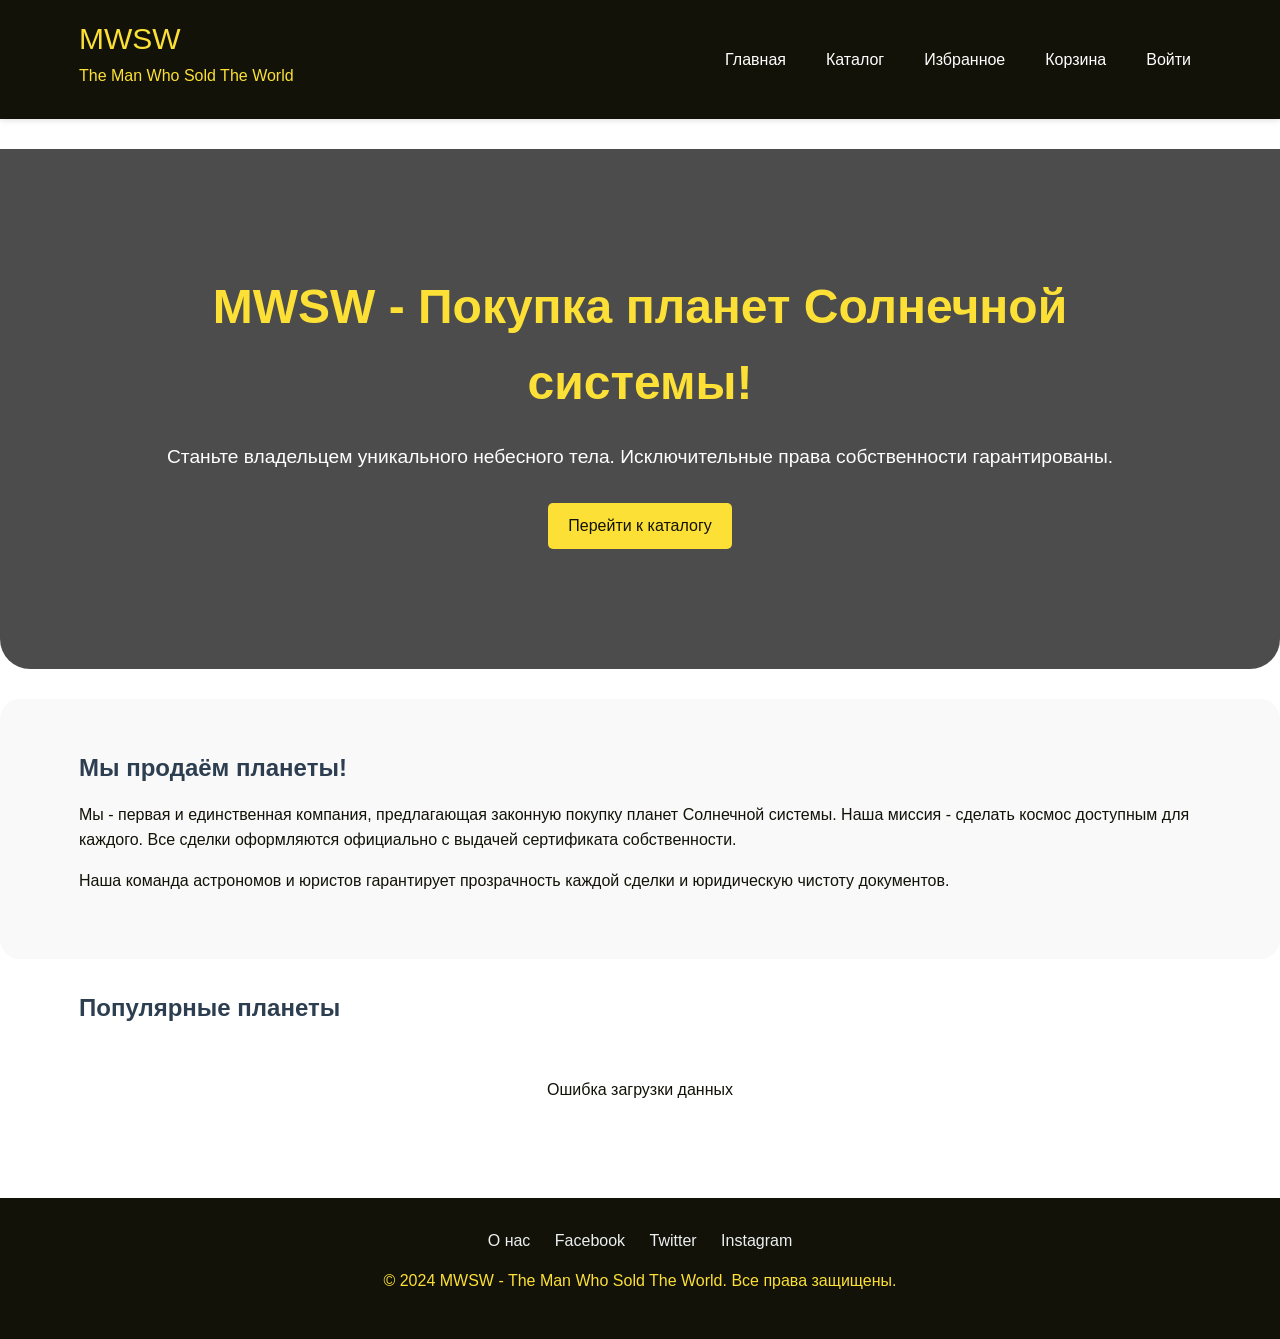
<file: frontend/index.html>
﻿<!doctype html>
<html lang="ru">
  <head>
    <meta charset="UTF-8" />
    <meta name="viewport" content="width=device-width, initial-scale=1.0" />
    <title>MWSW - The Man Who Sold The World</title>
    <link rel="stylesheet" href="styles.css" />
    <style>
      .hero {
        background:
          linear-gradient(rgba(0, 0, 0, 0.7), rgba(0, 0, 0, 0.7)),
          url("https://images.unsplash.com/photo-1451187580459-43490279c0fa?ixlib=rb-4.0.3&auto=format&fit=crop&w=1920&q=80")
            no-repeat center center;
        background-size: cover;
        color: white;
        text-align: center;
        padding: 120px 20px;
        border-radius: 0 0 30px 30px;
      }

      .hero h1 {
        font-size: 3em;
        margin-bottom: 20px;
      }

      .hero p {
        font-size: 1.2em;
        margin-bottom: 30px;
      }

      .features {
        display: flex;
        justify-content: space-around;
        flex-wrap: wrap;
        margin: 50px 0;
      }

      .subtitle {
        color: #fce036;
      }

      .feature {
        width: 30%;
        min-width: 250px;
        text-align: center;
        margin-bottom: 30px;
      }

      .feature img {
        width: 100%;
        height: 200px;
        object-fit: cover;
        border-radius: 10px;
        transition: transform 0.3s;
      }

      .feature img:hover {
        transform: scale(1.05);
      }

      .about {
        background: #f9f9f9;
        padding: 50px 0;
        border-radius: 20px;
        margin: 30px 0;
      }

      @media (max-width: 768px) {
        .hero h1 {
          font-size: 2em;
        }

        .feature {
          width: 100%;
        }
      }
    </style>
  </head>
  <body>
    <header>
      <div class="container">
        <div class="logo">
          <a href="index.html">MWSW</a>
          <p>The Man Who Sold The World</p>
        </div>
        <nav>
          <ul>
            <li><a href="index.html">Главная</a></li>
            <li><a href="catalog.html">Каталог</a></li>
            <li><a href="favorites.html">Избранное</a></li>
            <li><a href="cart.html">Корзина</a></li>
            <li><a href="login.html" id="auth-link">Войти</a></li>
          </ul>
        </nav>
      </div>
    </header>

    <main>
      <div class="hero">
        <div class="container">
          <h1 class="subtitle">MWSW - Покупка планет Солнечной системы!</h1>
          <p>
            Станьте владельцем уникального небесного тела. Исключительные права
            собственности гарантированы.
          </p>
          <a href="catalog.html" class="btn">Перейти к каталогу</a>
        </div>
      </div>

      <div class="about">
        <div class="container">
          <h2>Мы продаём планеты!</h2>
          <p>
            Мы - первая и единственная компания, предлагающая законную покупку
            планет Солнечной системы. Наша миссия - сделать космос доступным для
            каждого. Все сделки оформляются официально с выдачей сертификата
            собственности.
          </p>
          <p>
            Наша команда астрономов и юристов гарантирует прозрачность каждой
            сделки и юридическую чистоту документов.
          </p>
        </div>
      </div>

      <div class="container">
        <h2>Популярные планеты</h2>
        <div class="features" id="popular-planets">
          <div class="loading-spinner">Загрузка...</div>
        </div>
      </div>
    </main>

    <footer>
      <div class="container">
        <div class="footer-links">
          <a href="index.html">О нас</a>
          <a href="#">Facebook</a>
          <a href="#">Twitter</a>
          <a href="#">Instagram</a>
        </div>
        <p>
          &copy; 2024 MWSW - The Man Who Sold The World. Все права защищены.
        </p>
      </div>
    </footer>

    <script>
      const API_BASE_URL = "https://backend-production-7272.up.railway.app";
      let currentUser = null;

      function checkAuth() {
        const user =
          localStorage.getItem("currentUser") ||
          sessionStorage.getItem("currentUser");
        if (user) {
          currentUser = JSON.parse(user);
          document.getElementById("auth-link").textContent =
            currentUser.fullName.split(" ")[0];
          document.getElementById("auth-link").href = "profile.html";
        } else {
          document.getElementById("auth-link").textContent = "Войти";
          document.getElementById("auth-link").href = "login.html";
        }
      }

      function escapeHtml(text) {
        if (!text) return "";
        const div = document.createElement("div");
        div.textContent = text;
        return div.innerHTML;
      }

      function formatPrice(price) {
        if (!price && price !== 0) return "0";
        return price.toString().replace(/\B(?=(\d{3})+(?!\d))/g, " ");
      }

      async function loadPopularPlanets() {
        try {
          const response = await fetch(`${API_BASE_URL}/api/planets`);
          const planets = await response.json();

          const popular = planets.filter((p) => !p.SoldOut).slice(0, 3);

          const container = document.getElementById("popular-planets");

          if (popular.length === 0) {
            container.innerHTML = "<p>Нет доступных планет</p>";
            return;
          }

          container.innerHTML = popular
            .map(
              (planet) => `
                    <div class="feature">
                        <a href="planet?id=${planet.Id}">
                            <img src="${planet.ImageUrl || "https://via.placeholder.com/300x200"}" 
                                 alt="${escapeHtml(planet.Name)}"
                                 onerror="this.src='https://via.placeholder.com/300x200'">
                            <h3>${escapeHtml(planet.Name)}</h3>
                        </a>
                        <p>${escapeHtml(planet.ShortDescription || "Описание отсутствует")}</p>
                        <div class="planet-price">${formatPrice(planet.Price)} ₽</div>
                    </div>
                `,
            )
            .join("");
        } catch (error) {
          console.error("Ошибка загрузки популярных планет:", error);
          document.getElementById("popular-planets").innerHTML =
            "<p>Ошибка загрузки данных</p>";
        }
      }

      document.addEventListener("DOMContentLoaded", () => {
        checkAuth();
        loadPopularPlanets();
      });
    </script>
  </body>
</html>
</file>
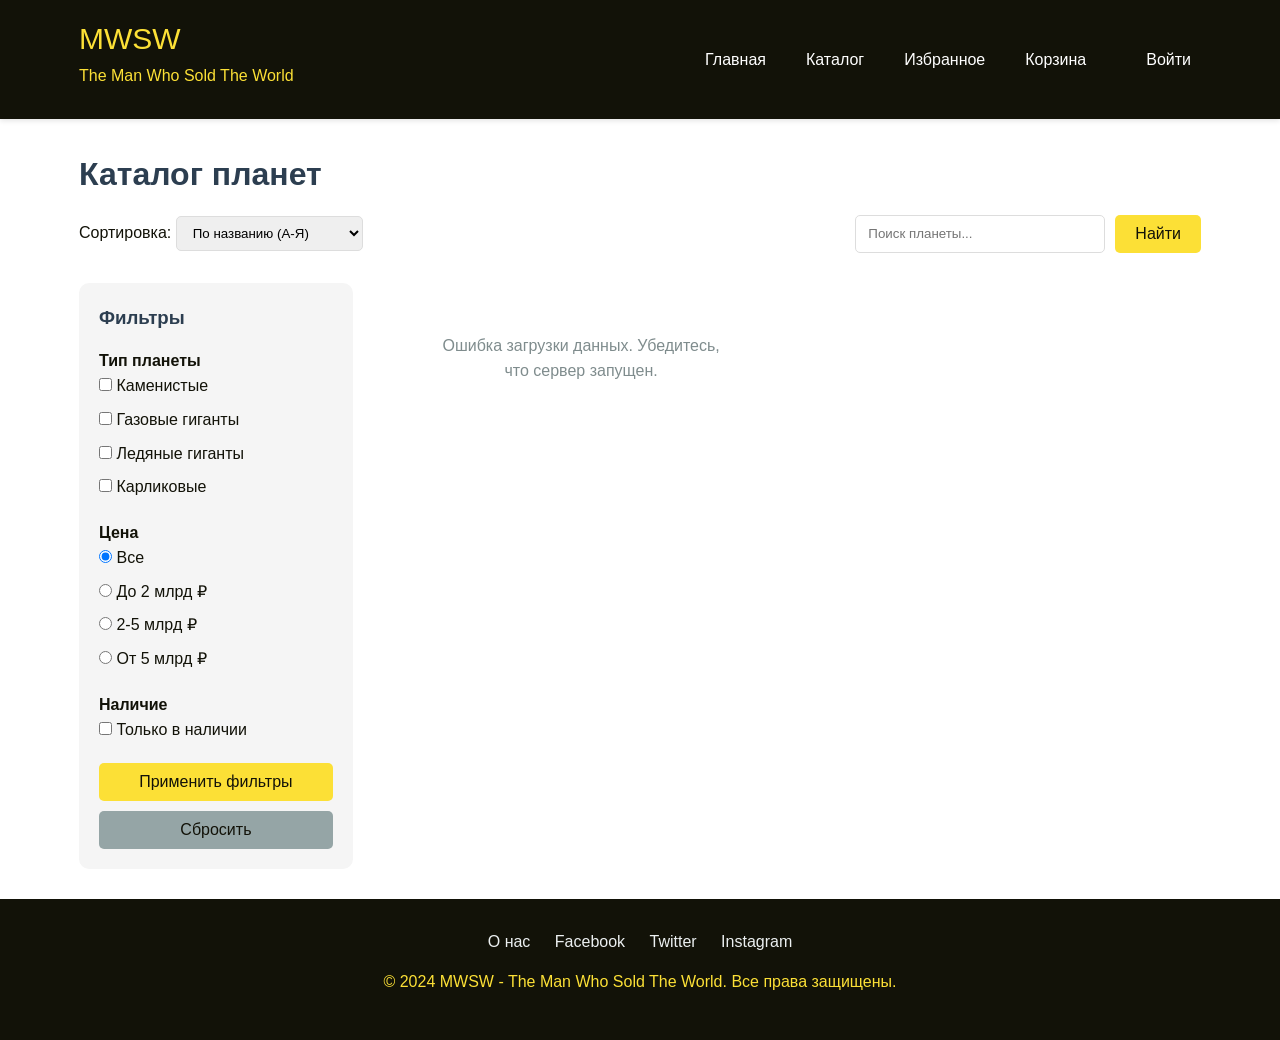
<file: frontend/add-planet.html>
﻿<!doctype html>
<html lang="ru">
  <head>
    <meta charset="UTF-8" />
    <meta name="viewport" content="width=device-width, initial-scale=1.0" />
    <title>Добавить планету - MWSW</title>
    <link rel="stylesheet" href="styles.css" />
    <style>
      .admin-page {
        max-width: 980px;
        margin: 30px auto 0;
      }

      .admin-card {
        background: #fff;
        border: 1px solid #d8e1ea;
        border-radius: 12px;
        padding: 20px;
        box-shadow: 0 8px 20px rgba(0, 0, 0, 0.08);
      }

      .admin-card h1 {
        margin-bottom: 8px;
      }

      .admin-subtitle {
        color: #5c6773;
        margin-bottom: 18px;
      }

      .admin-grid {
        display: grid;
        grid-template-columns: repeat(auto-fit, minmax(200px, 1fr));
        gap: 12px;
      }

      .admin-field {
        display: flex;
        flex-direction: column;
        gap: 6px;
      }

      .admin-field label {
        font-size: 0.86rem;
        color: #2c3e50;
      }

      .field-hint {
        font-size: 0.78rem;
        color: #6c7783;
      }

      .admin-field input,
      .admin-field textarea,
      .admin-field select {
        width: 100%;
        padding: 9px 10px;
        border: 1px solid #ccd6e0;
        border-radius: 8px;
        font: inherit;
      }

      .admin-field textarea {
        min-height: 90px;
        resize: vertical;
      }

      .span-all {
        grid-column: 1 / -1;
      }

      .admin-actions {
        margin-top: 14px;
        display: flex;
        gap: 12px;
        align-items: flex-start;
        flex-wrap: wrap;
      }

      .admin-feedback {
        margin-bottom: 14px;
        min-height: 74px;
        width: 100%;
      }

      .admin-errors {
        margin: 0;
        padding-left: 18px;
        min-height: 48px;
        color: #c0392b;
        font-size: 0.9rem;
      }

      .admin-errors li {
        margin: 2px 0;
      }

      .admin-errors:empty::before {
        content: "\00a0";
      }

      .admin-status {
        min-height: 22px;
        font-size: 0.92rem;
      }

      .admin-status.error {
        color: #c0392b;
      }

      .admin-status.success {
        color: #1f7a1f;
      }

      .admin-status.info {
        color: #2c3e50;
      }

      @media (max-width: 768px) {
        .admin-page {
          margin-top: 20px;
        }
      }
    </style>
  </head>
  <body>
    <header>
      <div class="container">
        <div class="logo">
          <a href="index.html">MWSW</a>
          <p>The Man Who Sold The World</p>
        </div>
        <nav>
          <ul>
            <li><a href="index.html">Главная</a></li>
            <li><a href="catalog.html">Каталог</a></li>
            <li><a href="favorites.html">Избранное</a></li>
            <li><a href="cart.html" id="cart-link">Корзина</a></li>
            <li>
              <a href="add-planet.html" id="admin-add-link" class="active">Добавить планету</a>
            </li>
            <li><a href="login.html" id="auth-link">Войти</a></li>
          </ul>
        </nav>
      </div>
    </header>

    <main>
      <div class="container admin-page">
        <section class="admin-card">
          <h1>Добавление планеты</h1>
          <p class="admin-subtitle">
            Заполните карточку новой планеты. Валидация выполняется на стороне сервера.
          </p>

          <div id="admin-feedback" class="admin-feedback" aria-live="polite">
            <ul id="admin-errors" class="admin-errors"></ul>
            <div id="admin-status" class="admin-status"></div>
          </div>

          <form id="admin-add-planet-form">
            <div class="admin-grid">
              <div class="admin-field">
                <label for="admin-name">Название *</label>
                <input id="admin-name" type="text" minlength="2" maxlength="50" required placeholder="Например, Луна" title="Введите название планеты (минимум 2 символа)" />
                <small class="field-hint">Короткое и понятное название для каталога</small>
              </div>

              <div class="admin-field">
                <label for="admin-price">Цена</label>
                <input id="admin-price" type="number" min="1000" step="100000" required placeholder="Например, 1000000" title="Цена в рублях, минимум 1000, шаг 100000" />
                <small class="field-hint">Шаг: 100 000</small>
              </div>

              <div class="admin-field">
                <label for="admin-type">Тип</label>
                <select id="admin-type" required title="Выберите тип планеты">
                  <option value="" selected disabled>Выберите тип</option>
                  <option value="Каменистая">Каменистая</option>
                  <option value="Газовая">Газовая</option>
                  <option value="Ледяной гигант">Ледяной гигант</option>
                  <option value="Карликовая планета">Карликовая планета</option>
                </select>
                <small class="field-hint">Тип выбирается из списка</small>
              </div>

              <div class="admin-field">
                <label for="admin-image">Ссылка на изображение</label>
                <input id="admin-image" type="url" required placeholder="https://..." title="Прямая ссылка на изображение (http/https)" />
                <small class="field-hint">Используйте прямой URL картинки</small>
              </div>

              <div class="admin-field">
                <label for="admin-mass">Масса</label>
                <input id="admin-mass" type="number" min="0" step="100" required placeholder="Например, 10000" title="Масса, целое число, шаг 100" />
                <small class="field-hint">Шаг: 100</small>
              </div>

              <div class="admin-field">
                <label for="admin-diameter">Диаметр</label>
                <input id="admin-diameter" type="number" min="0" step="100" required placeholder="Например, 1000" title="Диаметр, целое число, шаг 100" />
                <small class="field-hint">Шаг: 100</small>
              </div>

              <div class="admin-field">
                <label for="admin-distance">Расстояние от Солнца</label>
                <input id="admin-distance" type="number" min="0" step="1000" required placeholder="Например, 10000" title="Расстояние от Солнца, целое число, шаг 1000" />
                <small class="field-hint">Шаг: 1 000</small>
              </div>

              <div class="admin-field">
                <label for="admin-moons">Количество лун</label>
                <input id="admin-moons" type="number" min="0" max="500" step="1" required placeholder="Например, 2" title="Целое число от 0 до 500, шаг 1" />
                <small class="field-hint">Только целые значения, шаг: 1</small>
              </div>

              <div class="admin-field">
                <label for="admin-orbital">Период обращения</label>
                <input id="admin-orbital" type="number" min="10" step="10" required placeholder="Например, 70" title="Период обращения, целое число кратное 10" />
                <small class="field-hint">Шаг: 10</small>
              </div>

              <div class="admin-field span-all">
                <label for="admin-short-description">Короткое описание</label>
                <textarea id="admin-short-description" minlength="10" required placeholder="Краткое описание для карточки в каталоге" title="Короткое описание (минимум 10 символов)"></textarea>
                <small class="field-hint">Показывается в карточке</small>
              </div>

              <div class="admin-field span-all">
                <label for="admin-description">Полное описание</label>
                <textarea id="admin-description" minlength="30" required placeholder="Подробная информация о планете" title="Подробное описание (минимум 30 символов)"></textarea>
                <small class="field-hint">Показывается на странице планеты</small>
              </div>

              <div class="admin-field">
                <label for="admin-sold-out">Наличие</label>
                <select id="admin-sold-out">
                  <option value="false">В наличии</option>
                  <option value="true">Распродано</option>
                </select>
              </div>
            </div>

            <div class="admin-actions">
              <button class="btn" type="submit">Добавить планету</button>
              <a class="btn" href="catalog.html" style="background: #95a5a6">Вернуться в каталог</a>
            </div>
          </form>
        </section>
      </div>
    </main>

    <footer>
      <div class="container">
        <div class="footer-links">
          <a href="index.html">О нас</a>
          <a href="#">Facebook</a>
          <a href="#">Twitter</a>
          <a href="#">Instagram</a>
        </div>
        <p>&copy; 2024 MWSW - The Man Who Sold The World.</p>
      </div>
    </footer>

    <script>
      const API_BASE_URL = "https://backend-production-7272.up.railway.app";
      const ADMIN_EMAILS = new Set(["admin@example.com", "ivan@example.com"]);
      let currentUser = null;

      function getStoredUser() {
        const stored = localStorage.getItem("currentUser") || sessionStorage.getItem("currentUser");
        if (!stored) return null;

        try {
          return JSON.parse(stored);
        } catch {
          return null;
        }
      }

      function getCurrentUserId() {
        if (!currentUser) return null;
        return currentUser.id ?? currentUser.Id ?? null;
      }

      function getCurrentUserEmail() {
        if (!currentUser) return "";
        const email = currentUser.email ?? currentUser.Email ?? "";
        return typeof email === "string" ? email.trim() : "";
      }

      function isCurrentUserAdmin() {
        if (!currentUser) return false;
        if (currentUser.isAdmin === true || currentUser.IsAdmin === true) return true;

        const email = getCurrentUserEmail().toLowerCase();
        return email ? ADMIN_EMAILS.has(email) : false;
      }

      function updateHeader() {
        const authLink = document.getElementById("auth-link");
        const adminLink = document.getElementById("admin-add-link");

        if (currentUser) {
          const displayName = currentUser.fullName || currentUser.FullName || "Профиль";
          authLink.textContent = displayName ? displayName.split(" ")[0] : "Профиль";
          authLink.href = "profile.html";
        } else {
          authLink.textContent = "Войти";
          authLink.href = "login.html";
        }

        adminLink.style.display = isCurrentUserAdmin() ? "inline-block" : "none";
      }

      async function updateCartCounter() {
        const cartLink = document.getElementById("cart-link");
        if (!cartLink) return;

        const baseLabel =
          cartLink.dataset.baseLabel || cartLink.textContent.replace(/\s*\(\d+\)\s*$/, "").trim() || "Корзина";
        cartLink.dataset.baseLabel = baseLabel;

        try {
          const userId = getCurrentUserId();
          let url = `${API_BASE_URL}/api/cart`;
          if (userId !== null && userId !== undefined) {
            url += `?userId=${encodeURIComponent(userId)}`;
          }

          const response = await fetch(url);
          if (!response.ok) throw new Error("Не удалось загрузить корзину");

          const items = await response.json();
          const totalCount = Array.isArray(items)
            ? items.reduce((sum, item) => {
                const qty = Number(item?.Quantity ?? item?.quantity ?? 0);
                return sum + (Number.isFinite(qty) && qty > 0 ? qty : 0);
              }, 0)
            : 0;

          cartLink.textContent = totalCount > 0 ? `${baseLabel} (${totalCount})` : baseLabel;
        } catch {
          cartLink.textContent = baseLabel;
        }
      }

      function toNullableNumber(value) {
        const normalized = value.trim();
        if (!normalized) return null;
        const parsed = Number(normalized);
        return Number.isFinite(parsed) ? parsed : null;
      }

      function toNullableInt(value) {
        const normalized = value.trim();
        if (!normalized) return null;
        const parsed = parseInt(normalized, 10);
        return Number.isFinite(parsed) ? parsed : null;
      }

      function setStatus(message, type = "info") {
        const status = document.getElementById("admin-status");
        if (!status) return;
        status.className = type ? `admin-status ${type}` : "admin-status";
        status.textContent = message || "";
      }

      function setErrors(errors = []) {
        const errorsList = document.getElementById("admin-errors");
        if (!errorsList) return;

        errorsList.innerHTML = "";

        if (!Array.isArray(errors) || errors.length === 0) return;

        errors.forEach((errorText) => {
          if (errorText === null || errorText === undefined) return;
          const li = document.createElement("li");
          li.textContent = String(errorText);
          errorsList.appendChild(li);
        });
      }

      function extractBackendErrors(data) {
        if (!data || typeof data !== "object") return [];

        if (Array.isArray(data.errors)) {
          return data.errors.filter((item) => item !== null && item !== undefined);
        }

        if (data.errors && typeof data.errors === "object") {
          const flattened = [];
          Object.values(data.errors).forEach((group) => {
            if (Array.isArray(group)) {
              group.forEach((msg) => {
                if (msg !== null && msg !== undefined) flattened.push(msg);
              });
            } else if (group !== null && group !== undefined) {
              flattened.push(group);
            }
          });
          return flattened;
        }

        return [];
      }

      function ensureAdminAccess() {
        if (currentUser && isCurrentUserAdmin()) return true;

        window.location.href = "catalog.html";
        return false;
      }

      async function handleAdminAddPlanet(event) {
        event.preventDefault();

        if (!ensureAdminAccess()) return;

        const form = document.getElementById("admin-add-planet-form");
        const submitButton = form?.querySelector('button[type="submit"]');

        const payload = {
          name: document.getElementById("admin-name").value.trim(),
          shortDescription: document.getElementById("admin-short-description").value.trim(),
          description: document.getElementById("admin-description").value.trim(),
          imageUrl: document.getElementById("admin-image").value.trim(),
          price: toNullableNumber(document.getElementById("admin-price").value),
          mass: document.getElementById("admin-mass").value.trim(),
          diameter: document.getElementById("admin-diameter").value.trim(),
          distanceFromSun: document.getElementById("admin-distance").value.trim(),
          type: document.getElementById("admin-type").value.trim(),
          moons: toNullableInt(document.getElementById("admin-moons").value),
          orbitalPeriod: document.getElementById("admin-orbital").value.trim(),
          soldOut: document.getElementById("admin-sold-out").value === "true",
          adminEmail: getCurrentUserEmail(),
        };

        if (submitButton) submitButton.disabled = true;
        setErrors([]);
        setStatus("Сохраняем планету...", "info");

        try {
          const response = await fetch(`${API_BASE_URL}/api/planets`, {
            method: "POST",
            headers: { "Content-Type": "application/json" },
            body: JSON.stringify(payload),
          });

          const data = await response.json().catch(() => ({}));

          if (response.status === 405) {
            setErrors([]);
            setStatus(
              "Сервер вернул 405 для POST /api/planets. Обычно запущена старая версия backend. Полностью перезапустите API и повторите.",
              "error",
            );
            return;
          }

          if (!response.ok) {
            const backendErrors = extractBackendErrors(data);
            setErrors(backendErrors);
            setStatus(
              data.message ||
                (backendErrors.length > 0 ? "Исправьте ошибки в форме" : "Не удалось добавить планету"),
              "error",
            );
            return;
          }

          form.reset();
          setErrors([]);
          setStatus(data.message || "Планета успешно добавлена", "success");
        } catch {
          setErrors([]);
          setStatus("Не удалось добавить планету", "error");
        } finally {
          if (submitButton) submitButton.disabled = false;
        }
      }

      document.addEventListener("DOMContentLoaded", () => {
        currentUser = getStoredUser();
        updateHeader();
        updateCartCounter();

        if (!ensureAdminAccess()) return;

        document.getElementById("admin-add-planet-form").addEventListener("submit", handleAdminAddPlanet);
      });
    </script>
  </body>
</html>
</file>
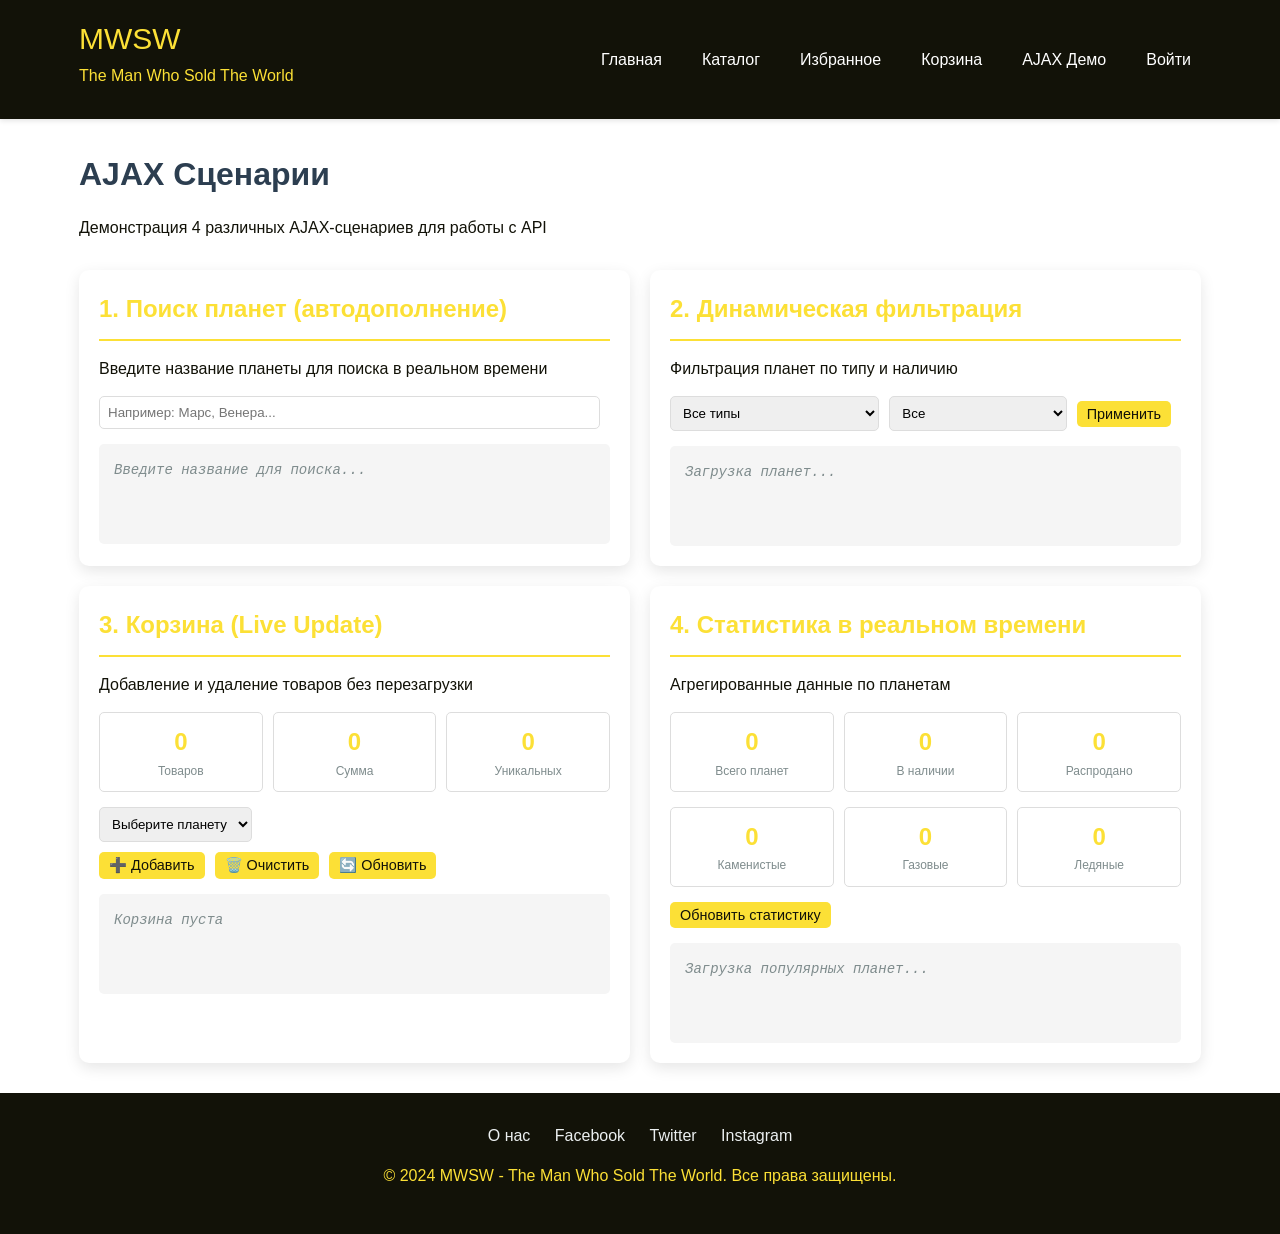
<file: frontend/ajax-demo.html>
﻿<!doctype html>
<html lang="ru">
  <head>
    <meta charset="UTF-8" />
    <meta name="viewport" content="width=device-width, initial-scale=1.0" />
    <title>AJAX Демо - MWSW</title>
    <link rel="stylesheet" href="styles.css" />
    <style>
      .demo-container {
        display: grid;
        grid-template-columns: repeat(2, 1fr);
        gap: 20px;
        margin-top: 30px;
      }

      .demo-card {
        background: white;
        border-radius: 10px;
        padding: 20px;
        box-shadow: 0 5px 15px rgba(0, 0, 0, 0.1);
      }

      .demo-card h2 {
        color: #fce036;
        margin-bottom: 15px;
        border-bottom: 2px solid #fce036;
        padding-bottom: 10px;
      }

      .result-area {
        background: #f5f5f5;
        border-radius: 5px;
        padding: 15px;
        margin-top: 15px;
        min-height: 100px;
        max-height: 300px;
        overflow-y: auto;
        font-family: monospace;
        font-size: 14px;
      }

      .loading {
        color: #7f8c8d;
        font-style: italic;
      }

      .error {
        color: #e74c3c;
      }

      .success {
        color: #27ae60;
      }

      .btn-small {
        padding: 5px 10px;
        font-size: 0.9em;
        margin-right: 10px;
      }

      .flex-row {
        display: flex;
        align-items: center;
        margin-bottom: 15px;
      }

      input,
      select {
        padding: 8px;
        border: 1px solid #ddd;
        border-radius: 5px;
        margin-right: 10px;
        flex-grow: 1;
      }

      .stats-grid {
        display: grid;
        grid-template-columns: repeat(3, 1fr);
        gap: 10px;
        margin-bottom: 15px;
      }

      .stat-item {
        background: #fff;
        padding: 10px;
        border-radius: 5px;
        text-align: center;
        border: 1px solid #ddd;
      }

      .stat-value {
        font-size: 24px;
        font-weight: bold;
        color: #fce036;
      }

      .stat-label {
        font-size: 12px;
        color: #7f8c8d;
      }

      .planet-item {
        display: flex;
        align-items: center;
        padding: 10px;
        border-bottom: 1px solid #eee;
        cursor: pointer;
        transition: background 0.3s;
      }

      .planet-item:hover {
        background: #f9f9f9;
      }

      .planet-item img {
        width: 50px;
        height: 50px;
        border-radius: 5px;
        margin-right: 10px;
        object-fit: cover;
      }

      .planet-item-info {
        flex-grow: 1;
      }

      .planet-item-name {
        font-weight: bold;
      }

      .planet-item-price {
        color: #2c3e50;
        font-size: 14px;
      }
    </style>
  </head>
  <body>
    <header>
      <div class="container">
        <div class="logo">
          <a href="index.html">MWSW</a>
          <p>The Man Who Sold The World</p>
        </div>
        <nav>
          <ul>
            <li><a href="index.html">Главная</a></li>
            <li><a href="catalog.html">Каталог</a></li>
            <li><a href="favorites.html">Избранное</a></li>
            <li><a href="cart.html">Корзина</a></li>
            <li><a href="ajax-demo.html" class="active">AJAX Демо</a></li>
            <li><a href="login.html">Войти</a></li>
          </ul>
        </nav>
      </div>
    </header>

    <main>
      <div class="container">
        <h1>AJAX Сценарии</h1>
        <p>Демонстрация 4 различных AJAX-сценариев для работы с API</p>

        <div class="demo-container">
          <!-- Сценарий 1: Поиск планет с автодополнением -->
          <div class="demo-card">
            <h2>1. Поиск планет (автодополнение)</h2>
            <p>Введите название планеты для поиска в реальном времени</p>

            <div class="flex-row">
              <input
                type="text"
                id="planet-search"
                placeholder="Например: Марс, Венера..."
              />
              <span id="search-count" class="stat-label"></span>
            </div>

            <div id="search-results" class="result-area">
              <p class="loading">Введите название для поиска...</p>
            </div>
          </div>

          <!-- Сценарий 2: Фильтрация каталога -->
          <div class="demo-card">
            <h2>2. Динамическая фильтрация</h2>
            <p>Фильтрация планет по типу и наличию</p>

            <div class="flex-row">
              <select id="filter-type">
                <option value="all">Все типы</option>
                <option value="Каменистая">Каменистые</option>
                <option value="Газовая">Газовые</option>
                <option value="Ледяной гигант">Ледяные гиганты</option>
              </select>

              <select id="filter-available">
                <option value="all">Все</option>
                <option value="available">В наличии</option>
                <option value="soldout">Распродано</option>
              </select>

              <button class="btn btn-small" id="apply-filters">
                Применить
              </button>
            </div>

            <div id="filter-results" class="result-area">
              <p class="loading">Загрузка планет...</p>
            </div>
          </div>

          <!-- Сценарий 3: Корзина в реальном времени -->
          <div class="demo-card">
            <h2>3. Корзина (Live Update)</h2>
            <p>Добавление и удаление товаров без перезагрузки</p>

            <div class="stats-grid">
              <div class="stat-item">
                <div class="stat-value" id="cart-count">0</div>
                <div class="stat-label">Товаров</div>
              </div>
              <div class="stat-item">
                <div class="stat-value" id="cart-total">0</div>
                <div class="stat-label">Сумма</div>
              </div>
              <div class="stat-item">
                <div class="stat-value" id="cart-items">0</div>
                <div class="stat-label">Уникальных</div>
              </div>
            </div>

            <select id="cart-planet-select">
              <option value="">Выберите планету</option>
            </select>

            <div class="flex-row" style="margin-top: 10px">
              <button class="btn btn-small" id="add-to-cart">
                ➕ Добавить
              </button>
              <button class="btn btn-small" id="clear-cart">🗑️ Очистить</button>
              <button class="btn btn-small" id="refresh-cart">
                🔄 Обновить
              </button>
            </div>

            <div id="cart-results" class="result-area">
              <p class="loading">Корзина пуста</p>
            </div>
          </div>

          <!-- Сценарий 4: Статистика и аналитика -->
          <div class="demo-card">
            <h2>4. Статистика в реальном времени</h2>
            <p>Агрегированные данные по планетам</p>

            <div class="stats-grid">
              <div class="stat-item">
                <div class="stat-value" id="stat-total">0</div>
                <div class="stat-label">Всего планет</div>
              </div>
              <div class="stat-item">
                <div class="stat-value" id="stat-available">0</div>
                <div class="stat-label">В наличии</div>
              </div>
              <div class="stat-item">
                <div class="stat-value" id="stat-soldout">0</div>
                <div class="stat-label">Распродано</div>
              </div>
            </div>

            <div class="stats-grid">
              <div class="stat-item">
                <div class="stat-value" id="stat-rocky">0</div>
                <div class="stat-label">Каменистые</div>
              </div>
              <div class="stat-item">
                <div class="stat-value" id="stat-gas">0</div>
                <div class="stat-label">Газовые</div>
              </div>
              <div class="stat-item">
                <div class="stat-value" id="stat-ice">0</div>
                <div class="stat-label">Ледяные</div>
              </div>
            </div>

            <button class="btn btn-small" id="refresh-stats">
              Обновить статистику
            </button>

            <div
              id="popular-planets"
              class="result-area"
              style="margin-top: 15px"
            >
              <p class="loading">Загрузка популярных планет...</p>
            </div>
          </div>
        </div>
      </div>
    </main>

    <footer>
      <div class="container">
        <div class="footer-links">
          <a href="index.html">О нас</a>
          <a href="#">Facebook</a>
          <a href="#">Twitter</a>
          <a href="#">Instagram</a>
        </div>
        <p>
          &copy; 2024 MWSW - The Man Who Sold The World. Все права защищены.
        </p>
      </div>
    </footer>

    <script>
      // Конфигурация API
      const API_BASE_URL = "https://backend-production-7272.up.railway.app";

      // Состояние приложения
      let allPlanets = [];
      let cartItems = [];
      let currentUserId = 1; // Временно, пока нет авторизации

      // Вспомогательная функция для получения правильного поля (с учетом регистра)
      function getPlanetField(planet, fieldName) {
        // Сервер возвращает поля с заглавной буквы: Id, Name, Price и т.д.
        // Также есть поля с маленькой буквы: imageUrl, shortDescription
        const possibleNames = [
          fieldName,
          fieldName.charAt(0).toUpperCase() + fieldName.slice(1),
        ];
        for (const name of possibleNames) {
          if (planet[name] !== undefined) {
            return planet[name];
          }
        }
        return undefined;
      }

      // Инициализация при загрузке страницы
      document.addEventListener("DOMContentLoaded", function () {
        loadAllPlanets();
        loadCart();
        loadStats();
        loadPlanetSelect();

        // Сценарий 1: Поиск с автодополнением
        const searchInput = document.getElementById("planet-search");
        searchInput.addEventListener("input", debounce(handleSearch, 300));

        // Сценарий 2: Фильтрация
        document
          .getElementById("apply-filters")
          .addEventListener("click", applyFilters);

        // Сценарий 3: Корзина
        document
          .getElementById("add-to-cart")
          .addEventListener("click", addToCart);
        document
          .getElementById("clear-cart")
          .addEventListener("click", clearCart);
        document
          .getElementById("refresh-cart")
          .addEventListener("click", loadCart);

        // Сценарий 4: Статистика
        document
          .getElementById("refresh-stats")
          .addEventListener("click", loadStats);
      });

      // Вспомогательная функция debounce
      function debounce(func, wait) {
        let timeout;
        return function executedFunction(...args) {
          const later = () => {
            clearTimeout(timeout);
            func(...args);
          };
          clearTimeout(timeout);
          timeout = setTimeout(later, wait);
        };
      }

      // Загрузка всех планет
      async function loadAllPlanets() {
        try {
          const response = await fetch(`${API_BASE_URL}/api/planets`);
          allPlanets = await response.json();
          console.log("Загружены планеты:", allPlanets); // Для отладки
          displayFilterResults(allPlanets);
          loadStats();
          loadPlanetSelect();
        } catch (error) {
          console.error("Ошибка загрузки планет:", error);
        }
      }

      // Форматирование цены
      function formatPrice(price) {
        if (!price && price !== 0) return "0";
        return price.toString().replace(/\B(?=(\d{3})+(?!\d))/g, " ");
      }

      // Экранирование HTML
      function escapeHtml(text) {
        if (!text) return "";
        const div = document.createElement("div");
        div.textContent = text;
        return div.innerHTML;
      }

      // Сценарий 1: Поиск
      async function handleSearch() {
        const searchTerm = document
          .getElementById("planet-search")
          .value.toLowerCase();
        const resultsDiv = document.getElementById("search-results");

        if (searchTerm.length < 2) {
          resultsDiv.innerHTML =
            '<p class="loading">Введите минимум 2 символа...</p>';
          document.getElementById("search-count").textContent = "";
          return;
        }

        try {
          const response = await fetch(`${API_BASE_URL}/api/planets`);
          const planets = await response.json();

          const filtered = planets.filter((planet) => {
            const name = planet.Name || planet.name || "";
            const type = planet.Type || planet.type || "";
            return (
              name.toLowerCase().includes(searchTerm) ||
              type.toLowerCase().includes(searchTerm)
            );
          });

          document.getElementById("search-count").textContent =
            `Найдено: ${filtered.length}`;

          if (filtered.length === 0) {
            resultsDiv.innerHTML = '<p class="loading">Ничего не найдено</p>';
            return;
          }

          let html = "";
          filtered.slice(0, 5).forEach((planet) => {
            const id = planet.Id || planet.id;
            const name = planet.Name || planet.name;
            const imageUrl = planet.ImageUrl || planet.imageUrl;
            const price = planet.Price || planet.price;
            const type = planet.Type || planet.type;
            const soldOut = planet.SoldOut || planet.soldOut;

            html += `
                        <div class="planet-item" onclick="showPlanetDetails(${id})">
                            <img src="${imageUrl || "https://via.placeholder.com/50"}" alt="${escapeHtml(name)}">
                            <div class="planet-item-info">
                                <div class="planet-item-name">${escapeHtml(name)}</div>
                                <div class="planet-item-price">${formatPrice(price)} ₽</div>
                                <div>${escapeHtml(type) || "Неизвестно"} | ${soldOut ? "❌ Распродано" : "✅ В наличии"}</div>
                            </div>
                        </div>
                    `;
          });

          resultsDiv.innerHTML = html;
        } catch (error) {
          resultsDiv.innerHTML = `<p class="error">Ошибка: ${error.message}</p>`;
        }
      }

      // Сценарий 2: Фильтрация
      async function applyFilters() {
        const type = document.getElementById("filter-type").value;
        const available = document.getElementById("filter-available").value;

        try {
          const response = await fetch(`${API_BASE_URL}/api/planets`);
          let planets = await response.json();

          // Фильтр по типу
          if (type !== "all") {
            planets = planets.filter((p) => {
              const planetType = p.Type || p.type;
              return planetType === type;
            });
          }

          // Фильтр по наличию
          if (available === "available") {
            planets = planets.filter((p) => {
              const soldOut = p.SoldOut || p.soldOut;
              return !soldOut;
            });
          } else if (available === "soldout") {
            planets = planets.filter((p) => {
              const soldOut = p.SoldOut || p.soldOut;
              return soldOut;
            });
          }

          displayFilterResults(planets);
        } catch (error) {
          document.getElementById("filter-results").innerHTML =
            `<p class="error">Ошибка: ${error.message}</p>`;
        }
      }

      function displayFilterResults(planets) {
        const resultsDiv = document.getElementById("filter-results");

        if (planets.length === 0) {
          resultsDiv.innerHTML =
            '<p class="loading">Нет планет по заданным критериям</p>';
          return;
        }

        let html = `<p>Найдено планет: ${planets.length}</p>`;
        planets.slice(0, 5).forEach((planet) => {
          const name = planet.Name || planet.name;
          const price = planet.Price || planet.price;
          const type = planet.Type || planet.type;
          const soldOut = planet.SoldOut || planet.soldOut;

          html += `
                    <div class="planet-item">
                        <div class="planet-item-info">
                            <div class="planet-item-name">${escapeHtml(name)}</div>
                            <div class="planet-item-price">${formatPrice(price)} ₽</div>
                            <div>${escapeHtml(type) || "Неизвестно"} | ${soldOut ? "❌ Распродано" : "✅ В наличии"}</div>
                        </div>
                    </div>
                `;
        });

        resultsDiv.innerHTML = html;
      }

      // Сценарий 3: Корзина
      async function loadCart() {
        try {
          const response = await fetch(
            `${API_BASE_URL}/api/cart?userId=${currentUserId}`,
          );
          cartItems = await response.json();
          displayCart();
          updateCartStats();
        } catch (error) {
          console.error("Ошибка загрузки корзины:", error);
        }
      }

      async function loadPlanetSelect() {
        try {
          const response = await fetch(`${API_BASE_URL}/api/planets`);
          const planets = await response.json();
          const select = document.getElementById("cart-planet-select");

          let options = '<option value="">Выберите планету</option>';
          planets.forEach((planet) => {
            const id = planet.Id || planet.id;
            const name = planet.Name || planet.name;
            const price = planet.Price || planet.price;
            const soldOut = planet.SoldOut || planet.soldOut;

            if (!soldOut) {
              options += `<option value="${id}">${escapeHtml(name)} - ${formatPrice(price)} ₽</option>`;
            }
          });

          select.innerHTML = options;
        } catch (error) {
          console.error("Ошибка загрузки списка планет:", error);
        }
      }

      async function addToCart() {
        const select = document.getElementById("cart-planet-select");
        const planetId = select.value;

        if (!planetId) {
          alert("Выберите планету");
          return;
        }

        try {
          const response = await fetch(`${API_BASE_URL}/api/cart/add`, {
            method: "POST",
            headers: {
              "Content-Type": "application/json",
            },
            body: JSON.stringify({
              userId: currentUserId,
              planetId: parseInt(planetId),
              quantity: 1,
            }),
          });

          if (response.ok) {
            await loadCart();
            alert("Товар добавлен в корзину");
          }
        } catch (error) {
          console.error("Ошибка добавления в корзину:", error);
        }
      }

      async function clearCart() {
        for (const item of cartItems) {
          await removeFromCart(item.id);
        }
      }

      async function removeFromCart(itemId) {
        try {
          const response = await fetch(`${API_BASE_URL}/api/cart/${itemId}`, {
            method: "DELETE",
          });

          if (response.ok) {
            await loadCart();
          }
        } catch (error) {
          console.error("Ошибка удаления из корзины:", error);
        }
      }

      function displayCart() {
        const cartDiv = document.getElementById("cart-results");

        if (cartItems.length === 0) {
          cartDiv.innerHTML = '<p class="loading">Корзина пуста</p>';
          return;
        }

        let html = "";
        let total = 0;

        cartItems.forEach((item) => {
          const planet = item.planet;
          const price = planet?.Price || planet?.price || 0;
          const quantity = item.quantity;
          const itemTotal = price * quantity;
          total += itemTotal;
          const name = planet?.Name || planet?.name || "Планета";
          const imageUrl = planet?.ImageUrl || planet?.imageUrl;

          html += `
                    <div class="planet-item">
                        <img src="${imageUrl || "https://via.placeholder.com/50"}" alt="${escapeHtml(name)}">
                        <div class="planet-item-info">
                            <div class="planet-item-name">${escapeHtml(name)}</div>
                            <div>Количество: ${quantity}</div>
                            <div class="planet-item-price">${formatPrice(itemTotal)} ₽</div>
                        </div>
                        <button class="btn-small" onclick="removeFromCart(${item.id})">❌</button>
                    </div>
                `;
        });

        html += `<div style="margin-top: 10px; font-weight: bold;">Итого: ${formatPrice(total)} ₽</div>`;
        cartDiv.innerHTML = html;
      }

      function updateCartStats() {
        const count = cartItems.reduce((sum, item) => sum + item.quantity, 0);
        const total = cartItems.reduce((sum, item) => {
          const price = item.planet?.Price || item.planet?.price || 0;
          return sum + price * item.quantity;
        }, 0);

        document.getElementById("cart-count").textContent = count;
        document.getElementById("cart-total").textContent = formatPrice(total);
        document.getElementById("cart-items").textContent = cartItems.length;
      }

      // Сценарий 4: Статистика
      async function loadStats() {
        try {
          const response = await fetch(`${API_BASE_URL}/api/planets`);
          const planets = await response.json();

          const total = planets.length;
          const available = planets.filter((p) => {
            const soldOut = p.SoldOut || p.soldOut;
            return !soldOut;
          }).length;
          const soldout = planets.filter((p) => {
            const soldOut = p.SoldOut || p.soldOut;
            return soldOut;
          }).length;
          const rocky = planets.filter((p) => {
            const type = p.Type || p.type;
            return type === "Каменистая";
          }).length;
          const gas = planets.filter((p) => {
            const type = p.Type || p.type;
            return type === "Газовая";
          }).length;
          const ice = planets.filter((p) => {
            const type = p.Type || p.type;
            return type === "Ледяной гигант";
          }).length;

          document.getElementById("stat-total").textContent = total;
          document.getElementById("stat-available").textContent = available;
          document.getElementById("stat-soldout").textContent = soldout;
          document.getElementById("stat-rocky").textContent = rocky;
          document.getElementById("stat-gas").textContent = gas;
          document.getElementById("stat-ice").textContent = ice;

          // Популярные планеты (самые дорогие)
          const popular = [...planets]
            .sort((a, b) => {
              const priceA = a.Price || a.price || 0;
              const priceB = b.Price || b.price || 0;
              return priceB - priceA;
            })
            .slice(0, 3);

          let popularHtml = "<p><strong>Самые дорогие:</strong></p>";
          popular.forEach((planet) => {
            const name = planet.Name || planet.name;
            const price = planet.Price || planet.price;
            popularHtml += `<div>${escapeHtml(name)} - ${formatPrice(price)} ₽</div>`;
          });

          document.getElementById("popular-planets").innerHTML = popularHtml;
        } catch (error) {
          console.error("Ошибка загрузки статистики:", error);
        }
      }

      function showPlanetDetails(planetId) {
        window.location.href = `planet?id=${planetId}`;
      }
    </script>
  </body>
</html>
</file>
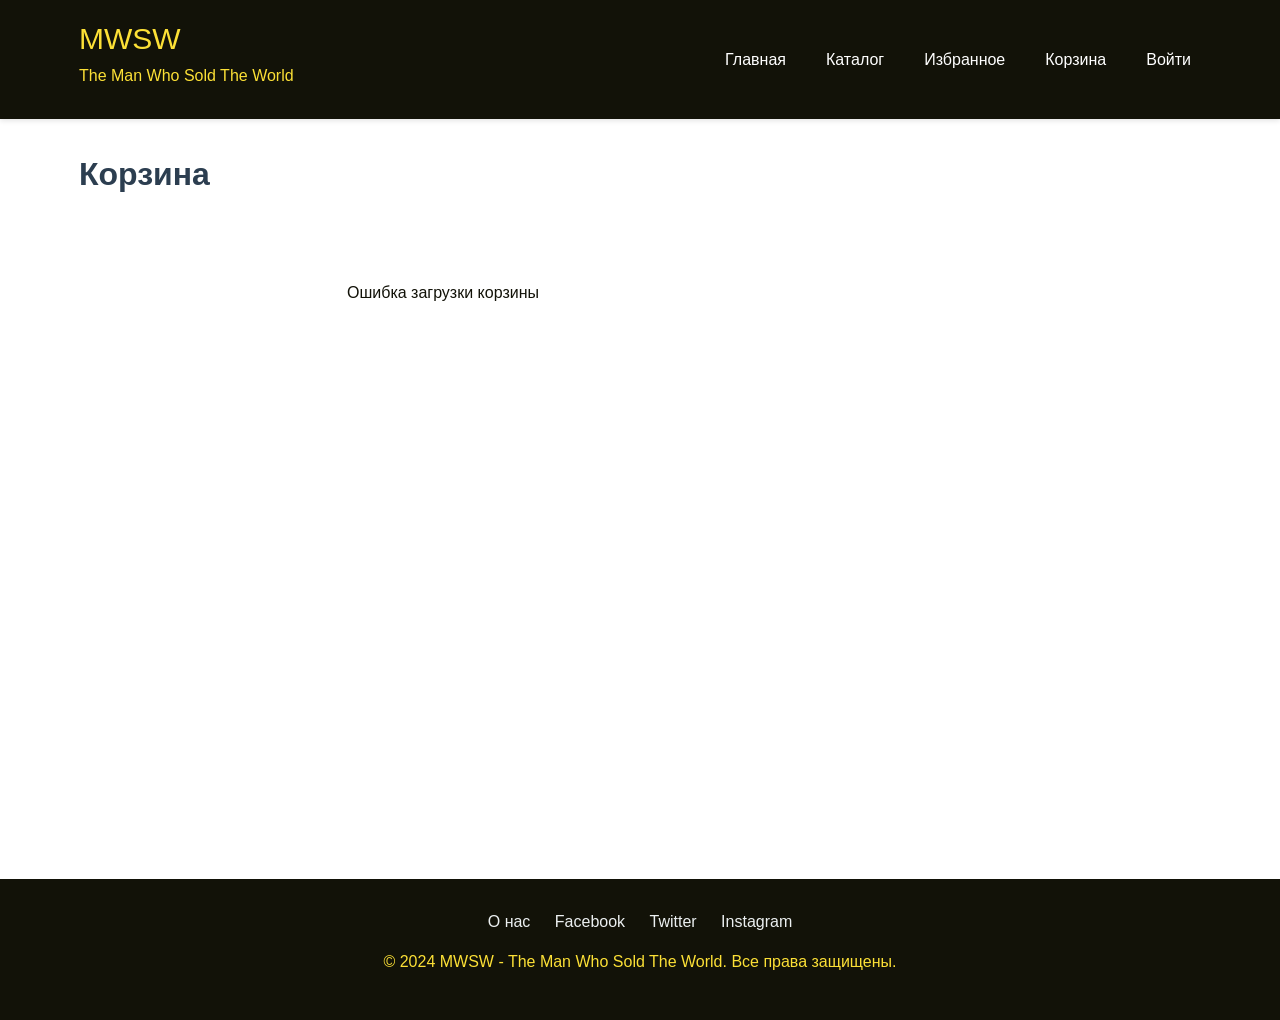
<file: frontend/cart.html>
﻿<!DOCTYPE html>
<html lang="ru">
<head>
    <meta charset="UTF-8" />
    <meta name="viewport" content="width=device-width, initial-scale=1.0" />
    <title>Корзина - MWSW</title>
    <link rel="stylesheet" href="styles.css" />
    <style>
        .cart-container {
            display: grid;
            grid-template-columns: 2fr 1fr;
            gap: 30px;
            margin-top: 30px;
        }

        .cart-items {
            background: white;
            border-radius: 10px;
            padding: 20px;
            box-shadow: 0 5px 15px rgba(0, 0, 0, 0.1);
        }

        .cart-summary {
            background: white;
            border-radius: 10px;
            padding: 20px;
            box-shadow: 0 5px 15px rgba(0, 0, 0, 0.1);
            height: fit-content;
        }

        .cart-item {
            display: flex;
            align-items: center;
            padding: 20px 0;
            border-bottom: 1px solid #eee;
        }

        .cart-item:last-child {
            border-bottom: none;
        }

        .item-image {
            width: 100px;
            height: 100px;
            object-fit: cover;
            border-radius: 10px;
            margin-right: 20px;
        }

        .item-details {
            flex-grow: 1;
        }

        .item-name {
            font-weight: bold;
            margin-bottom: 5px;
            font-size: 1.1em;
        }

        .item-price {
            color: #2c3e50;
            font-weight: bold;
        }

        .quantity-controls {
            display: flex;
            align-items: center;
            margin: 10px 0;
        }

        .quantity-btn {
            background: #f5f5f5;
            border: none;
            width: 30px;
            height: 30px;
            border-radius: 50%;
            cursor: pointer;
            display: flex;
            align-items: center;
            justify-content: center;
            font-weight: bold;
            transition: background 0.3s;
        }

        .quantity-btn:hover {
            background: #e0e0e0;
        }

        .quantity {
            margin: 0 15px;
            font-weight: bold;
            min-width: 30px;
            text-align: center;
        }

        .remove-btn {
            background: #e74c3c;
            color: white;
            border: none;
            padding: 8px 15px;
            border-radius: 5px;
            cursor: pointer;
            transition: background 0.3s;
        }

        .remove-btn:hover {
            background: #c0392b;
        }

        .summary-row {
            display: flex;
            justify-content: space-between;
            margin-bottom: 15px;
            padding-bottom: 15px;
            border-bottom: 1px solid #eee;
        }

        .summary-total {
            font-weight: bold;
            font-size: 1.2em;
            color: #2c3e50;
        }

        .empty-cart {
            text-align: center;
            padding: 50px 20px;
        }

        .empty-cart-icon {
            font-size: 4em;
            color: #bdc3c7;
            margin-bottom: 20px;
        }

        .toast-notification {
            position: fixed;
            bottom: 20px;
            right: 20px;
            padding: 12px 20px;
            border-radius: 8px;
            z-index: 1000;
            animation: slideIn 0.3s ease;
            color: white;
        }

        @keyframes slideIn {
            from {
                transform: translateX(100%);
                opacity: 0;
            }
            to {
                transform: translateX(0);
                opacity: 1;
            }
        }

        .sold-out-item {
            opacity: 0.6;
        }

        .sold-out-item .quantity-controls {
            opacity: 0.5;
            pointer-events: none;
        }

        .sold-out-badge {
            background: #e74c3c;
            color: white;
            padding: 3px 8px;
            border-radius: 5px;
            font-size: 0.8em;
            margin-left: 10px;
        }

        @media (max-width: 768px) {
            .cart-container {
                grid-template-columns: 1fr;
            }

            .cart-item {
                flex-direction: column;
                text-align: center;
            }

            .item-image {
                margin-right: 0;
                margin-bottom: 15px;
            }

            .remove-btn {
                margin-top: 10px;
            }
        }
    </style>
</head>
<body>
    <header>
        <div class="container">
            <div class="logo">
                <a href="index.html">MWSW</a>
                <p>The Man Who Sold The World</p>
            </div>
            <nav>
                <ul>
                    <li><a href="index.html">Главная</a></li>
                    <li><a href="catalog.html">Каталог</a></li>
                    <li><a href="favorites.html">Избранное</a></li>
                    <li><a href="cart.html" class="active">Корзина</a></li>
                    <li><a href="login.html" id="auth-link">Войти</a></li>
                </ul>
            </nav>
        </div>
    </header>

    <main>
        <div class="container">
            <h1>Корзина</h1>
            <div id="cart-container" class="cart-container"></div>
        </div>
    </main>

    <footer>
        <div class="container">
            <div class="footer-links">
                <a href="index.html">О нас</a>
                <a href="#">Facebook</a>
                <a href="#">Twitter</a>
                <a href="#">Instagram</a>
            </div>
            <p>&copy; 2024 MWSW - The Man Who Sold The World. Все права защищены.</p>
        </div>
    </footer>

    <script>
        const API_BASE_URL = 'https://backend-production-7272.up.railway.app';
        let currentUser = null;
        let allPlanets = [];

        function checkAuth() {
            const user = localStorage.getItem('currentUser') || sessionStorage.getItem('currentUser');
            if (user) {
                currentUser = JSON.parse(user);
                const displayName = currentUser.fullName || currentUser.FullName || 'Профиль';
                document.getElementById('auth-link').textContent = displayName ? displayName.split(' ')[0] : 'Профиль';
                document.getElementById('auth-link').href = 'profile.html';
            } else {
                document.getElementById('auth-link').textContent = 'Войти';
                document.getElementById('auth-link').href = 'login.html';
            }
            loadAllPlanets();
        }

        async function loadAllPlanets() {
            try {
                const response = await fetch(`${API_BASE_URL}/api/planets`);
                const planets = await response.json();
                allPlanets = Array.isArray(planets)
                    ? planets.map(normalizePlanet).filter(Boolean)
                    : [];
                loadCart();
            } catch (error) {
                console.error('Ошибка загрузки планет:', error);
                loadCart();
            }
        }

        function escapeHtml(text) {
            if (!text) return '';
            const div = document.createElement('div');
            div.textContent = text;
            return div.innerHTML;
        }

        function formatPrice(price) {
            if (!price && price !== 0) return '0';
            return price.toString().replace(/\B(?=(\d{3})+(?!\d))/g, ' ');
        }

        function normalizePlanet(planet) {
            if (!planet || typeof planet !== 'object') return null;

            const id = Number(planet.id ?? planet.Id ?? 0);
            const priceRaw = Number(planet.price ?? planet.Price ?? 0);

            return {
                id: Number.isFinite(id) ? id : 0,
                name: planet.name ?? planet.Name ?? 'Планета',
                imageUrl: planet.imageUrl ?? planet.ImageUrl ?? null,
                price: Number.isFinite(priceRaw) ? priceRaw : 0,
                soldOut: Boolean(planet.soldOut ?? planet.SoldOut ?? false)
            };
        }

        function normalizeCartItems(items) {
            if (!Array.isArray(items)) return [];

            return items.map(item => {
                const id = Number(item?.id ?? item?.Id ?? 0);
                const planetIdRaw = Number(item?.planetId ?? item?.PlanetId ?? 0);
                const quantityRaw = Number(item?.quantity ?? item?.Quantity ?? 1);
                const planet = normalizePlanet(item?.planet ?? item?.Planet);

                const planetId = Number.isFinite(planetIdRaw) && planetIdRaw > 0
                    ? planetIdRaw
                    : (planet?.id ?? 0);

                const quantity = Number.isFinite(quantityRaw) && quantityRaw > 0 ? quantityRaw : 1;

                return {
                    id: Number.isFinite(id) ? id : 0,
                    planetId,
                    quantity,
                    planet
                };
            }).filter(item => item.id > 0 && item.planetId > 0);
        }

        function showNotification(message, type) {
            const notification = document.createElement('div');
            notification.className = 'toast-notification';
            notification.style.background = type === 'error' ? '#e74c3c' : '#27ae60';
            notification.textContent = message;
            document.body.appendChild(notification);
            setTimeout(() => notification.remove(), 3000);
        }

        async function loadCart() {
            try {
                const userId = currentUser?.id ?? currentUser?.Id;
                const url = userId !== null && userId !== undefined
                    ? `${API_BASE_URL}/api/cart?userId=${encodeURIComponent(userId)}`
                    : `${API_BASE_URL}/api/cart`;
                const response = await fetch(url);
                const rawItems = await response.json();
                const items = normalizeCartItems(rawItems);
                displayCart(items);
            } catch (error) {
                console.error('Ошибка загрузки корзины:', error);
                document.getElementById('cart-container').innerHTML = '<div class="empty-cart"><p>Ошибка загрузки корзины</p></div>';
            }
        }

        function displayCart(items) {
            const container = document.getElementById('cart-container');
            
            if (!items || items.length === 0) {
                container.innerHTML = `
                    <div class="empty-cart">
                        <div class="empty-cart-icon">🛒</div>
                        <h2>Корзина пуста</h2>
                        <p>Добавьте планеты в корзину, чтобы оформить заказ</p>
                        <a href="catalog.html" class="btn">Перейти в каталог</a>
                    </div>
                `;
                return;
            }

            let subtotal = 0;
            const deliveryCost = 500000000;
            
            const itemsHtml = items.map(item => {
                // Получаем актуальную информацию о планете
                const planet = allPlanets.find(p => p.id === item.planetId) || item.planet;
                const price = Number(planet?.price ?? 0);
                const quantity = Number(item.quantity);
                const itemTotal = price * quantity;
                subtotal += itemTotal;
                const isSoldOut = planet?.soldOut === true;
                
                return `
                    <div class="cart-item ${isSoldOut ? 'sold-out-item' : ''}" data-item-id="${item.id}">
                        <img src="${planet?.imageUrl || 'https://via.placeholder.com/100'}" 
                             alt="${escapeHtml(planet?.name || 'Планета')}" 
                             class="item-image"
                             onerror="this.src='https://via.placeholder.com/100'">
                        <div class="item-details">
                            <div class="item-name">
                                ${escapeHtml(planet?.name || 'Планета')}
                                ${isSoldOut ? '<span class="sold-out-badge">Распродано</span>' : ''}
                            </div>
                            <div class="item-price">${formatPrice(price)} ₽</div>
                            ${!isSoldOut ? `
                                <div class="quantity-controls">
                                    <button class="quantity-btn" onclick="updateQuantity(${item.id}, ${quantity - 1})">-</button>
                                    <span class="quantity">${quantity}</span>
                                    <button class="quantity-btn" onclick="updateQuantity(${item.id}, ${quantity + 1})">+</button>
                                </div>
                            ` : `
                                <div class="quantity-controls">
                                    <span class="quantity">${quantity}</span>
                                </div>
                            `}
                        </div>
                        <button class="remove-btn" onclick="removeFromCart(${item.id})">Удалить</button>
                    </div>
                `;
            }).join('');

            const tax = subtotal * 0.2;
            const total = subtotal + deliveryCost + tax;

            container.innerHTML = `
                <div class="cart-items">
                    <h2>Товары в корзине (${items.length})</h2>
                    ${itemsHtml}
                </div>
                <aside class="cart-summary">
                    <h3>Итог заказа</h3>
                    <div class="summary-row">
                        <span>Товары (${items.reduce((sum, i) => sum + (Number.isFinite(i.quantity) ? i.quantity : 0), 0)})</span>
                        <span>${formatPrice(subtotal)} ₽</span>
                    </div>
                    <div class="summary-row">
                        <span>Доставка</span>
                        <span>${formatPrice(deliveryCost)} ₽</span>
                    </div>
                    <div class="summary-row">
                        <span>Налоги (20%)</span>
                        <span>${formatPrice(tax)} ₽</span>
                    </div>
                    <div class="summary-row summary-total">
                        <span>Итого</span>
                        <span>${formatPrice(total)} ₽</span>
                    </div>
                    <button class="btn" style="width: 100%; margin-top: 20px" onclick="checkout()">Оформить заказ</button>
                    <p style="text-align: center; margin-top: 15px; font-size: 0.9em; color: #7f8c8d">
                        Нажимая "Оформить заказ", вы соглашаетесь с нашими условиями продажи
                    </p>
                </aside>
            `;
        }

        async function updateQuantity(cartItemId, newQuantity) {
            if (newQuantity < 1) {
                await removeFromCart(cartItemId);
                return;
            }
            
            try {
                const response = await fetch(`${API_BASE_URL}/api/cart/${cartItemId}`, {
                    method: 'PUT',
                    headers: { 'Content-Type': 'application/json' },
                    body: JSON.stringify({ quantity: newQuantity })
                });
                
                if (response.ok) {
                    loadCart();
                } else {
                    const error = await response.json();
                    showNotification(error.message || 'Ошибка при обновлении', 'error');
                }
            } catch (error) {
                console.error('Ошибка обновления количества:', error);
                showNotification('Ошибка при обновлении', 'error');
            }
        }

        async function removeFromCart(cartItemId) {
            try {
                const response = await fetch(`${API_BASE_URL}/api/cart/${cartItemId}`, {
                    method: 'DELETE'
                });
                
                if (response.ok) {
                    loadCart();
                    showNotification('Товар удален из корзины', 'success');
                }
            } catch (error) {
                console.error('Ошибка удаления из корзины:', error);
                showNotification('Ошибка при удалении', 'error');
            }
        }

        function checkout() {
            if (!currentUser) {
                showNotification('Пожалуйста, войдите в аккаунт для оформления заказа', 'error');
                setTimeout(() => {
                    window.location.href = 'login.html';
                }, 1500);
                return;
            }
            showNotification('Функция оформления заказа будет доступна в следующей версии', 'info');
        }

        document.addEventListener('DOMContentLoaded', checkAuth);
    </script>
</body>
</html>
</file>
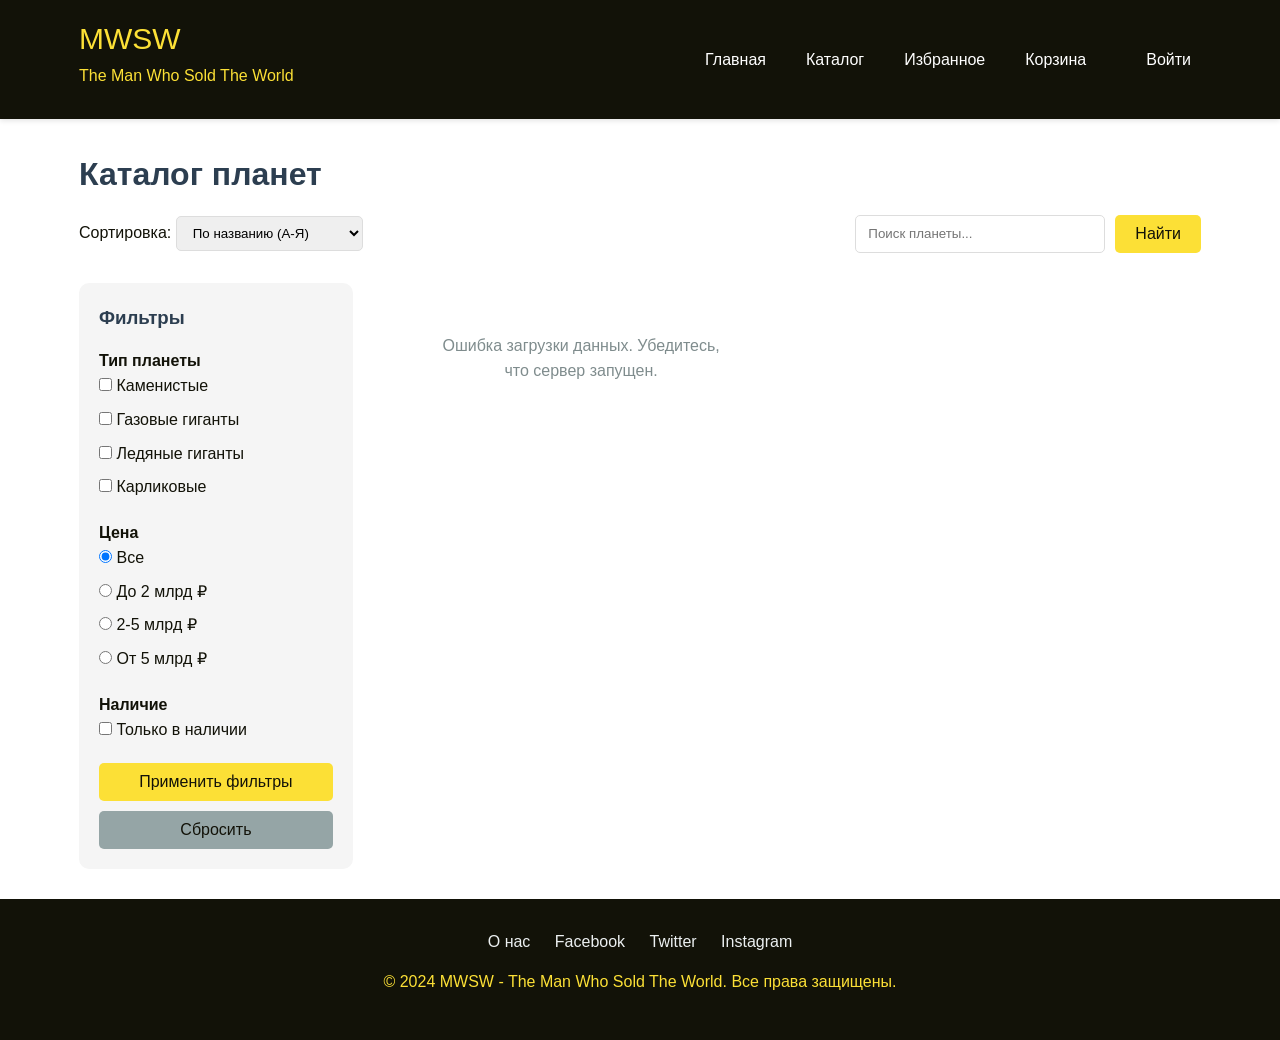
<file: frontend/catalog.html>
﻿<!doctype html>
<html lang="ru">
  <head>
    <meta charset="UTF-8" />
    <meta name="viewport" content="width=device-width, initial-scale=1.0" />
    <title>Каталог планет - MWSW</title>
    <link rel="stylesheet" href="styles.css" />
    <style>
      .catalog-container {
        display: flex;
        gap: 30px;
        margin-top: 30px;
      }

      .filters {
        width: 25%;
        background: #f5f5f5;
        padding: 20px;
        border-radius: 10px;
        height: fit-content;
        position: sticky;
        top: 20px;
      }

      .catalog {
        width: 75%;
      }

      .filter-group {
        margin-bottom: 20px;
      }

      .filter-group h3 {
        margin-bottom: 10px;
        border-bottom: 1px solid #ddd;
        padding-bottom: 5px;
      }

      .filter-option {
        margin-bottom: 8px;
      }

      .planets-grid {
        display: grid;
        grid-template-columns: repeat(auto-fill, minmax(280px, 1fr));
        gap: 25px;
      }

      .planet-card {
        background: white;
        border-radius: 12px;
        overflow: hidden;
        min-width: 0;
        transition:
          transform 0.3s,
          box-shadow 0.3s;
        position: relative;
        box-shadow: 0 5px 15px rgba(0, 0, 0, 0.1);
      }

      /* Отключаем глобальную желтую псевдо-подложку из styles.css */
      .planet-card::before {
        content: none !important;
        display: none !important;
      }

      .planet-card:hover {
        transform: translateY(-10px);
        box-shadow: 0 20px 40px rgba(0, 0, 0, 0.15);
      }

      .planet-card.sold-out {
        opacity: 0.7;
      }

      .planet-card.sold-out::after {
        content: "Распродано";
        position: absolute;
        top: 10px;
        left: 10px;
        background: #e74c3c;
        color: white;
        padding: 5px 10px;
        border-radius: 5px;
        font-size: 0.8em;
        z-index: 2;
      }

      .planet-media {
        position: relative;
        overflow: hidden;
      }

      .planet-image {
        width: 100%;
        height: 200px;
        object-fit: cover;
        display: block;
        background: #f3f6fa;
        transition: transform 0.3s;
      }

      .planet-card:hover .planet-image {
        transform: scale(1.05);
      }

      .planet-info {
        padding: 15px;
        min-width: 0;
        overflow: hidden;
      }

      .planet-price {
        font-weight: bold;
        color: #2c3e50;
        font-size: 1.2em;
        margin: 10px 0;
      }

      .planet-description {
        color: #666;
        font-size: 0.9em;
        margin-bottom: 15px;
        min-height: 60px;
        overflow-wrap: anywhere;
        word-break: break-word;
      }

      .planet-info h3,
      .planet-info h3 a {
        overflow-wrap: anywhere;
        word-break: break-word;
      }

      .favorite-btn {
        position: absolute;
        top: 10px;
        right: 10px;
        background: white;
        border: none;
        border-radius: 50%;
        width: 36px;
        height: 36px;
        cursor: pointer;
        display: flex;
        align-items: center;
        justify-content: center;
        font-size: 1.2em;
        transition: all 0.3s;
        z-index: 12;
        box-shadow: 0 2px 5px rgba(0, 0, 0, 0.2);
      }

      .favorite-btn:hover {
        transform: scale(1.1);
      }

      .favorite-btn.active {
        color: #e74c3c;
      }

      .sorting {
        margin-bottom: 20px;
        display: flex;
        justify-content: space-between;
        align-items: center;
        flex-wrap: wrap;
        gap: 15px;
      }

      .sorting select,
      .sorting input {
        padding: 8px 12px;
        border: 1px solid #ddd;
        border-radius: 5px;
      }

      .search-box {
        display: flex;
        gap: 10px;
      }

      .search-box input {
        width: 250px;
      }

      @media (max-width: 768px) {
        .catalog-container {
          flex-direction: column;
        }

        .filters,
        .catalog {
          width: 100%;
        }

        .filters {
          position: static;
        }

        .search-box input {
          width: 100%;
        }
      }

      .loading-spinner {
        text-align: center;
        padding: 50px;
      }

      .no-results {
        text-align: center;
        padding: 50px;
        color: #7f8c8d;
      }

      .toast-notification {
        position: fixed;
        bottom: 20px;
        right: 20px;
        padding: 12px 20px;
        border-radius: 8px;
        z-index: 1000;
        animation: slideIn 0.3s ease;
        color: white;
      }

      @keyframes slideIn {
        from {
          transform: translateX(100%);
          opacity: 0;
        }
        to {
          transform: translateX(0);
          opacity: 1;
        }
      }
    </style>
  </head>
  <body>
    <header>
      <div class="container">
        <div class="logo">
          <a href="index.html">MWSW</a>
          <p>The Man Who Sold The World</p>
        </div>
        <nav>
          <ul>
            <li><a href="index.html">Главная</a></li>
            <li><a href="catalog.html" class="active">Каталог</a></li>
            <li><a href="favorites.html">Избранное</a></li>
            <li><a href="cart.html" id="cart-link">Корзина</a></li>
            <li><a href="add-planet.html" id="admin-add-link" style="display: none">Добавить планету</a></li>
            <li><a href="login.html" id="auth-link">Войти</a></li>
          </ul>
        </nav>
      </div>
    </header>

    <main>
      <div class="container">
        <h1>Каталог планет</h1>
        <div class="sorting">
          <div>
            <label for="sort">Сортировка:</label>
            <select id="sort">
              <option value="name-asc">По названию (А-Я)</option>
              <option value="name-desc">По названию (Я-А)</option>
              <option value="price-asc">По цене (возрастание)</option>
              <option value="price-desc">По цене (убывание)</option>
            </select>
          </div>
          <div class="search-box">
            <input
              type="text"
              id="search-input"
              placeholder="Поиск планеты..."
            />
            <button id="search-btn" class="btn">Найти</button>
          </div>
        </div>

        <div class="catalog-container">
          <aside class="filters">
            <h3>Фильтры</h3>

            <div class="filter-group">
              <h4>Тип планеты</h4>
              <div class="filter-option">
                <input type="checkbox" id="type-rocky" value="Каменистая" />
                <label for="type-rocky">Каменистые</label>
              </div>
              <div class="filter-option">
                <input type="checkbox" id="type-gas" value="Газовая" />
                <label for="type-gas">Газовые гиганты</label>
              </div>
              <div class="filter-option">
                <input type="checkbox" id="type-ice" value="Ледяной гигант" />
                <label for="type-ice">Ледяные гиганты</label>
              </div>
              <div class="filter-option">
                <input
                  type="checkbox"
                  id="type-dwarf"
                  value="Карликовая планета"
                />
                <label for="type-dwarf">Карликовые</label>
              </div>
            </div>

            <div class="filter-group">
              <h4>Цена</h4>
              <div class="filter-option">
                <input type="radio" name="price-range" value="all" checked />
                <label>Все</label>
              </div>
              <div class="filter-option">
                <input type="radio" name="price-range" value="0-2b" />
                <label>До 2 млрд ₽</label>
              </div>
              <div class="filter-option">
                <input type="radio" name="price-range" value="2b-5b" />
                <label>2-5 млрд ₽</label>
              </div>
              <div class="filter-option">
                <input type="radio" name="price-range" value="5b+" />
                <label>От 5 млрд ₽</label>
              </div>
            </div>

            <div class="filter-group">
              <h4>Наличие</h4>
              <div class="filter-option">
                <input type="checkbox" id="show-available" />
                <label for="show-available">Только в наличии</label>
              </div>
            </div>

            <button id="apply-filters" class="btn" style="width: 100%">
              Применить фильтры
            </button>
            <button
              id="reset-filters"
              class="btn"
              style="width: 100%; margin-top: 10px; background: #95a5a6"
            >
              Сбросить
            </button>
          </aside>

          <div class="catalog">
            <div id="planets-container" class="planets-grid">
              <div class="loading-spinner">Загрузка планет...</div>
            </div>
          </div>
        </div>
      </div>
    </main>

    <footer>
      <div class="container">
        <div class="footer-links">
          <a href="index.html">О нас</a>
          <a href="#">Facebook</a>
          <a href="#">Twitter</a>
          <a href="#">Instagram</a>
        </div>
        <p>
          &copy; 2024 MWSW - The Man Who Sold The World. Все права защищены.
        </p>
      </div>
    </footer>

    <script>
      const API_BASE_URL = "https://backend-production-7272.up.railway.app";
      let currentUser = null;
      let allPlanets = [];
      let favorites = new Set();
      const ADMIN_EMAILS = new Set(["admin@example.com", "ivan@example.com"]);

      function checkAuth() {
        const user =
          localStorage.getItem("currentUser") ||
          sessionStorage.getItem("currentUser");
        if (user) {
          currentUser = JSON.parse(user);
          const displayName = currentUser.fullName || currentUser.FullName || "";
          document.getElementById("auth-link").textContent = displayName
            ? displayName.split(" ")[0]
            : "Profile";
          document.getElementById("auth-link").href = "profile.html";
          loadFavorites();
        } else {
          document.getElementById("auth-link").textContent = "Войти";
          document.getElementById("auth-link").href = "login.html";
        }
        toggleAdminLink();
      }

      function getCurrentUserId() {
        if (!currentUser) return null;
        return currentUser.id ?? currentUser.Id ?? null;
      }

      function getCurrentUserEmail() {
        if (!currentUser) return "";
        const email = currentUser.email ?? currentUser.Email ?? "";
        return typeof email === "string" ? email.trim() : "";
      }

      function isCurrentUserAdmin() {
        if (!currentUser) return false;

        if (currentUser.isAdmin === true || currentUser.IsAdmin === true) {
          return true;
        }

        const email = getCurrentUserEmail().toLowerCase();
        return email ? ADMIN_EMAILS.has(email) : false;
      }

      function toggleAdminLink() {
        const link = document.getElementById("admin-add-link");
        if (!link) return;
        link.style.display = isCurrentUserAdmin() ? "inline-block" : "none";
      }

      async function updateCartCounter() {
        const cartLink = document.getElementById("cart-link");
        if (!cartLink) return;

        const baseLabel =
          cartLink.dataset.baseLabel ||
          cartLink.textContent.replace(/\s*\(\d+\)\s*$/, "").trim() ||
          "Cart";
        cartLink.dataset.baseLabel = baseLabel;

        try {
          const userId = getCurrentUserId();
          let url = `${API_BASE_URL}/api/cart`;
          if (userId !== null && userId !== undefined) {
            url += `?userId=${encodeURIComponent(userId)}`;
          }

          const response = await fetch(url);
          if (!response.ok) throw new Error("Failed to load cart");

          const items = await response.json();
          const totalCount = Array.isArray(items)
            ? items.reduce((sum, item) => {
                const qty = Number(item?.Quantity ?? item?.quantity ?? 0);
                return sum + (Number.isFinite(qty) && qty > 0 ? qty : 0);
              }, 0)
            : 0;

          cartLink.textContent =
            totalCount > 0 ? `${baseLabel} (${totalCount})` : baseLabel;
        } catch (error) {
          console.error("Error loading cart counter:", error);
          cartLink.textContent = baseLabel;
        }
      }

      function escapeHtml(text) {
        if (!text) return "";
        const div = document.createElement("div");
        div.textContent = text;
        return div.innerHTML;
      }

      function formatPrice(price) {
        if (!price && price !== 0) return "0";
        return price.toString().replace(/\B(?=(\d{3})+(?!\d))/g, " ");
      }

      function getSafeImageUrl(rawUrl) {
        const fallback = "https://via.placeholder.com/300x200";
        const value = String(rawUrl ?? "").trim();
        if (!value) return fallback;

        try {
          const parsed = new URL(value);
          if (parsed.protocol === "http:" || parsed.protocol === "https:") {
            return parsed.href;
          }
        } catch {
          return fallback;
        }

        return fallback;
      }

      async function loadFavorites() {
        if (!currentUser) return;

        try {
          const response = await fetch(
            `${API_BASE_URL}/api/favorites/${currentUser.id}`,
          );
          if (response.ok) {
            const favoritesList = await response.json();
            favorites.clear();
            favoritesList.forEach((planet) => {
              const id = planet.Id || planet.id;
              favorites.add(id);
            });
            displayPlanets(allPlanets);
          }
        } catch (error) {
          console.error("Ошибка загрузки избранного:", error);
        }
      }

      async function toggleFavorite(planetId, buttonElement) {
        if (!currentUser) {
          showNotification("Пожалуйста, войдите в аккаунт", "error");
          setTimeout(() => {
            window.location.href = "login.html";
          }, 1500);
          return;
        }

        try {
          if (favorites.has(planetId)) {
            const response = await fetch(
              `${API_BASE_URL}/api/favorites/remove?userId=${currentUser.id}&planetId=${planetId}`,
              {
                method: "DELETE",
              },
            );
            if (response.ok) {
              favorites.delete(planetId);
              buttonElement.classList.remove("active");
              buttonElement.innerHTML = "♡";
              showNotification("Удалено из избранного", "success");
            }
          } else {
            const response = await fetch(`${API_BASE_URL}/api/favorites/add`, {
              method: "POST",
              headers: { "Content-Type": "application/json" },
              body: JSON.stringify({
                userId: currentUser.id,
                planetId: planetId,
              }),
            });
            if (response.ok) {
              favorites.add(planetId);
              buttonElement.classList.add("active");
              buttonElement.innerHTML = "❤️";
              showNotification("Добавлено в избранное", "success");
            }
          }
        } catch (error) {
          console.error("Ошибка:", error);
          showNotification("Ошибка при выполнении операции", "error");
        }
      }

      function showNotification(message, type) {
        const notification = document.createElement("div");
        notification.className = "toast-notification";
        notification.style.background =
          type === "error" ? "#e74c3c" : "#27ae60";
        notification.textContent = message;
        document.body.appendChild(notification);
        setTimeout(() => notification.remove(), 3000);
      }

      async function loadPlanets() {
        try {
          const response = await fetch(`${API_BASE_URL}/api/planets`);
          if (!response.ok) throw new Error("Ошибка загрузки");
          allPlanets = await response.json();
          console.log("Загружены планеты:", allPlanets); // Для отладки
          displayPlanets(allPlanets);
        } catch (error) {
          console.error("Ошибка загрузки планет:", error);
          document.getElementById("planets-container").innerHTML =
            '<div class="no-results">Ошибка загрузки данных. Убедитесь, что сервер запущен.</div>';
        }
      }

      function displayPlanets(planets) {
        const container = document.getElementById("planets-container");

        if (!planets || planets.length === 0) {
          container.innerHTML =
            '<div class="no-results">Нет планет, соответствующих критериям</div>';
          return;
        }

        container.innerHTML = planets
          .map((planet) => {
            // Поля приходят с заглавной буквы!
            const id = planet.Id;
            const name = planet.Name || "Без названия";
            const imageUrl = getSafeImageUrl(planet.ImageUrl);
            const price = planet.Price || 0;
            const type = planet.Type || "Неизвестно";
            const mass = planet.Mass || "Н/Д";
            const diameter = planet.Diameter || "Н/Д";
            const moons = planet.Moons ?? 0;
            const shortDescription =
              planet.ShortDescription || "Описание отсутствует";
            const soldOut = planet.SoldOut === true;
            const isFavorite = favorites.has(id);

            return `
                    <div class="planet-card ${soldOut ? "sold-out" : ""}">
                        <div class="planet-media">
                        <a href="planet?id=${id}">
                            <img src="${imageUrl}" 
                                 alt="${escapeHtml(name)}" 
                                 class="planet-image"
                                 onerror="this.src='https://via.placeholder.com/300x200'">
                        </a>
                        <button class="favorite-btn ${isFavorite ? "active" : ""}" 
                                data-planet-id="${id}">
                            ${isFavorite ? "❤️" : "♡"}
                        </button>
                        </div>
                        <div class="planet-info">
                            <h3><a href="planet?id=${id}" style="text-decoration: none; color: inherit;">${escapeHtml(name)}</a></h3>
                            <p class="planet-description">${escapeHtml(shortDescription)}</p>
                            <div class="planet-price">${formatPrice(price)} ₽</div>
                            ${
                              !soldOut
                                ? `<button class="btn add-to-cart" data-planet-id="${id}" data-planet-name="${escapeHtml(name)}">В корзину</button>`
                                : '<button class="btn" disabled style="background: #95a5a6;">Распродано</button>'
                            }
                        </div>
                    </div>
                `;
          })
          .join("");

        document.querySelectorAll(".favorite-btn").forEach((btn) => {
          btn.addEventListener("click", (e) => {
            e.preventDefault();
            e.stopPropagation();
            const planetId = parseInt(btn.dataset.planetId);
            toggleFavorite(planetId, btn);
          });
        });

        document.querySelectorAll(".add-to-cart").forEach((btn) => {
          btn.addEventListener("click", (e) => {
            e.preventDefault();
            e.stopPropagation();
            const planetId = parseInt(btn.dataset.planetId);
            addToCart(planetId);
          });
        });
      }

      async function addToCart(planetId) {
        if (!currentUser) {
          showNotification("Пожалуйста, войдите в аккаунт", "error");
          setTimeout(() => {
            window.location.href = "login.html";
          }, 1500);
          return;
        }

        // Находим планету и проверяем наличие
        const planet = allPlanets.find((p) => p.Id === planetId);
        if (!planet) {
          showNotification("Планета не найдена", "error");
          return;
        }

        if (planet.SoldOut === true) {
          showNotification(
            "Эта планета распродана и не может быть добавлена в корзину",
            "error",
          );
          return;
        }

        try {
          const response = await fetch(`${API_BASE_URL}/api/cart/add`, {
            method: "POST",
            headers: { "Content-Type": "application/json" },
            body: JSON.stringify({
              userId: currentUser.id,
              planetId: planetId,
              quantity: 1,
            }),
          });

          if (response.ok) {
            showNotification("Товар добавлен в корзину", "success");
            updateCartCounter();
          } else {
            const error = await response.json();
            showNotification(error.message || "Ошибка при добавлении", "error");
          }
        } catch (error) {
          console.error("Ошибка:", error);
          showNotification("Ошибка при добавлении", "error");
        }
      }

      function filterAndSort() {
        let filtered = [...allPlanets];

        const selectedTypes = [];
        if (document.getElementById("type-rocky").checked)
          selectedTypes.push("Каменистая");
        if (document.getElementById("type-gas").checked)
          selectedTypes.push("Газовая");
        if (document.getElementById("type-ice").checked)
          selectedTypes.push("Ледяной гигант");
        if (document.getElementById("type-dwarf").checked)
          selectedTypes.push("Карликовая планета");

        if (selectedTypes.length > 0) {
          filtered = filtered.filter((p) => selectedTypes.includes(p.Type));
        }

        const priceRange = document.querySelector(
          'input[name="price-range"]:checked',
        ).value;
        if (priceRange !== "all") {
          filtered = filtered.filter((p) => {
            const price = p.Price || 0;
            if (priceRange === "0-2b") return price < 2000000000;
            if (priceRange === "2b-5b")
              return price >= 2000000000 && price <= 5000000000;
            if (priceRange === "5b+") return price > 5000000000;
            return true;
          });
        }

        const showAvailable = document.getElementById("show-available").checked;
        if (showAvailable) {
          filtered = filtered.filter((p) => !p.SoldOut);
        }

        const searchTerm = document
          .getElementById("search-input")
          .value.toLowerCase();
        if (searchTerm) {
          filtered = filtered.filter(
            (p) =>
              (p.Name && p.Name.toLowerCase().includes(searchTerm)) ||
              (p.Type && p.Type.toLowerCase().includes(searchTerm)),
          );
        }

        const sortBy = document.getElementById("sort").value;
        switch (sortBy) {
          case "name-asc":
            filtered.sort((a, b) => (a.Name || "").localeCompare(b.Name || ""));
            break;
          case "name-desc":
            filtered.sort((a, b) => (b.Name || "").localeCompare(a.Name || ""));
            break;
          case "price-asc":
            filtered.sort((a, b) => (a.Price || 0) - (b.Price || 0));
            break;
          case "price-desc":
            filtered.sort((a, b) => (b.Price || 0) - (a.Price || 0));
            break;
        }

        displayPlanets(filtered);
      }

      function resetFilters() {
        document.getElementById("type-rocky").checked = false;
        document.getElementById("type-gas").checked = false;
        document.getElementById("type-ice").checked = false;
        document.getElementById("type-dwarf").checked = false;
        document.querySelector(
          'input[name="price-range"][value="all"]',
        ).checked = true;
        document.getElementById("show-available").checked = false;
        document.getElementById("search-input").value = "";
        document.getElementById("sort").value = "name-asc";
        filterAndSort();
      }

      document.addEventListener("DOMContentLoaded", () => {
        checkAuth();
        updateCartCounter();
        loadPlanets();

        document
          .getElementById("apply-filters")
          .addEventListener("click", filterAndSort);
        document
          .getElementById("reset-filters")
          .addEventListener("click", resetFilters);
        document
          .getElementById("search-btn")
          .addEventListener("click", filterAndSort);
        document
          .getElementById("search-input")
          .addEventListener("keypress", (e) => {
            if (e.key === "Enter") filterAndSort();
          });
        document
          .getElementById("sort")
          .addEventListener("change", filterAndSort);
      });
    </script>
  </body>
</html>
</file>
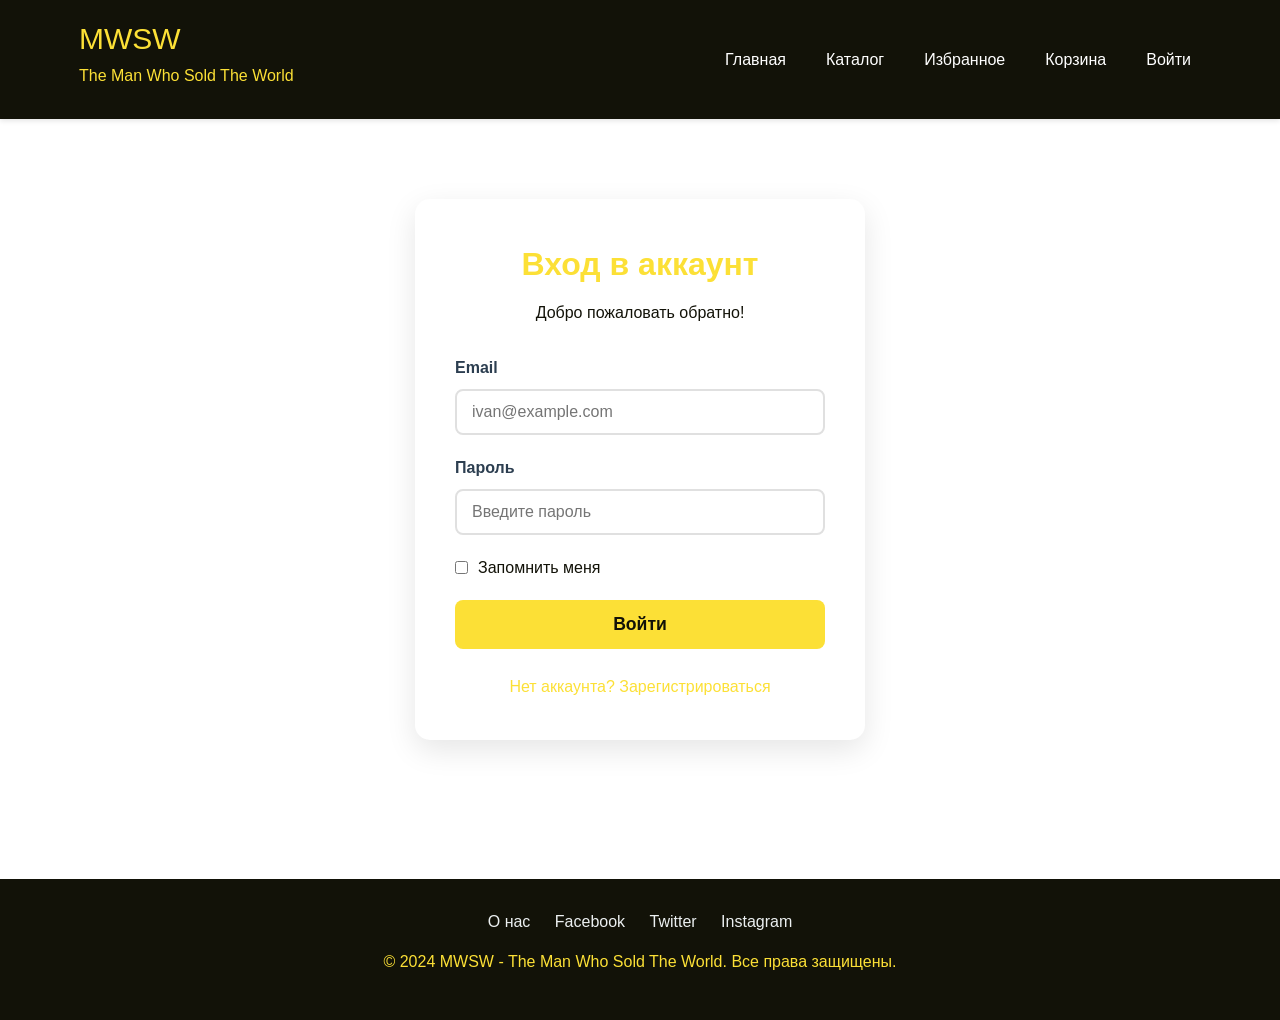
<file: frontend/favorites.html>
﻿<!doctype html>
<html lang="ru">
  <head>
    <meta charset="UTF-8" />
    <meta name="viewport" content="width=device-width, initial-scale=1.0" />
    <title>Избранное - MWSW</title>
    <link rel="stylesheet" href="styles.css" />
    <style>
      .favorites-header {
        display: flex;
        justify-content: space-between;
        align-items: center;
        margin-bottom: 30px;
        flex-wrap: wrap;
        gap: 15px;
      }

      .favorites-stats {
        color: #7f8c8d;
      }

      .favorites-grid {
        display: grid;
        grid-template-columns: repeat(auto-fill, minmax(300px, 1fr));
        gap: 25px;
      }

      .favorite-card {
        background: white;
        border-radius: 12px;
        overflow: hidden;
        box-shadow: 0 5px 15px rgba(0, 0, 0, 0.1);
        transition:
          transform 0.3s,
          box-shadow 0.3s;
        position: relative;
      }

      .favorite-card:hover {
        transform: translateY(-5px);
        box-shadow: 0 10px 25px rgba(0, 0, 0, 0.15);
      }

      .favorite-card.sold-out {
        opacity: 0.7;
      }

      .favorite-card.sold-out::after {
        content: "Распродано";
        position: absolute;
        top: 10px;
        left: 10px;
        background: #e74c3c;
        color: white;
        padding: 5px 10px;
        border-radius: 5px;
        font-size: 0.8em;
        z-index: 2;
      }

      .favorite-image {
        width: 100%;
        height: 200px;
        object-fit: cover;
      }

      .favorite-info {
        padding: 15px;
      }

      .favorite-name {
        font-size: 1.2em;
        margin-bottom: 10px;
      }

      .favorite-name a {
        text-decoration: none;
        color: #2c3e50;
      }

      .favorite-name a:hover {
        color: #fce036;
      }

      .favorite-price {
        font-weight: bold;
        color: #2c3e50;
        font-size: 1.2em;
        margin: 10px 0;
      }

      .favorite-type {
        display: inline-block;
        padding: 5px 10px;
        background: #f0f0f0;
        border-radius: 5px;
        font-size: 0.85em;
        margin-bottom: 10px;
      }

      .favorite-actions {
        display: flex;
        gap: 10px;
        margin-top: 15px;
      }

      .favorite-actions .btn {
        flex: 1;
        text-align: center;
        font-size: 0.9em;
        padding: 8px;
      }

      .remove-favorite {
        background: #e74c3c;
        color: white;
      }

      .remove-favorite:hover {
        background: #c0392b;
      }

      .empty-favorites {
        text-align: center;
        padding: 60px 20px;
        background: white;
        border-radius: 12px;
      }

      .empty-favorites-icon {
        font-size: 4em;
        color: #bdc3c7;
        margin-bottom: 20px;
      }

      .empty-favorites h2 {
        margin-bottom: 10px;
      }

      .empty-favorites p {
        color: #7f8c8d;
        margin-bottom: 20px;
      }

      .loading-spinner {
        text-align: center;
        padding: 50px;
      }

      .toast-notification {
        position: fixed;
        bottom: 20px;
        right: 20px;
        padding: 12px 20px;
        border-radius: 8px;
        z-index: 1000;
        animation: slideIn 0.3s ease;
        color: white;
      }

      @keyframes slideIn {
        from {
          transform: translateX(100%);
          opacity: 0;
        }
        to {
          transform: translateX(0);
          opacity: 1;
        }
      }

      @media (max-width: 768px) {
        .favorites-grid {
          grid-template-columns: 1fr;
        }
      }
    </style>
  </head>
  <body>
    <header>
      <div class="container">
        <div class="logo">
          <a href="index.html">MWSW</a>
          <p>The Man Who Sold The World</p>
        </div>
        <nav>
          <ul>
            <li><a href="index.html">Главная</a></li>
            <li><a href="catalog.html">Каталог</a></li>
            <li><a href="favorites.html" class="active">Избранное</a></li>
            <li><a href="cart.html">Корзина</a></li>
            <li><a href="login.html" id="auth-link">Войти</a></li>
          </ul>
        </nav>
      </div>
    </header>

    <main>
      <div class="container">
        <div class="favorites-header">
          <h1>Избранное</h1>
          <div class="favorites-stats" id="favorites-stats"></div>
        </div>

        <div id="favorites-container">
          <div class="loading-spinner">Загрузка...</div>
        </div>
      </div>
    </main>

    <footer>
      <div class="container">
        <div class="footer-links">
          <a href="index.html">О нас</a>
          <a href="#">Facebook</a>
          <a href="#">Twitter</a>
          <a href="#">Instagram</a>
        </div>
        <p>
          &copy; 2024 MWSW - The Man Who Sold The World. Все права защищены.
        </p>
      </div>
    </footer>

    <script>
      const API_BASE_URL = "https://backend-production-7272.up.railway.app";
      let currentUser = null;
      let currentFavorites = []; // Сохраняем список избранного

      function checkAuth() {
        const user =
          localStorage.getItem("currentUser") ||
          sessionStorage.getItem("currentUser");
        if (user) {
          currentUser = JSON.parse(user);
          document.getElementById("auth-link").textContent =
            currentUser.fullName.split(" ")[0];
          document.getElementById("auth-link").href = "profile.html";
          loadFavorites();
        } else {
          document.getElementById("auth-link").textContent = "Войти";
          document.getElementById("auth-link").href = "login.html";
          window.location.href = "login.html";
        }
      }

      function escapeHtml(text) {
        if (!text) return "";
        const div = document.createElement("div");
        div.textContent = text;
        return div.innerHTML;
      }

      function formatPrice(price) {
        if (!price && price !== 0) return "0";
        return price.toString().replace(/\B(?=(\d{3})+(?!\d))/g, " ");
      }

      function showNotification(message, type) {
        const notification = document.createElement("div");
        notification.className = "toast-notification";
        notification.style.background =
          type === "error" ? "#e74c3c" : "#27ae60";
        notification.textContent = message;
        document.body.appendChild(notification);
        setTimeout(() => notification.remove(), 3000);
      }

      async function loadFavorites() {
        const container = document.getElementById("favorites-container");

        try {
          const response = await fetch(
            `${API_BASE_URL}/api/favorites/${currentUser.id}`,
          );
          if (!response.ok) throw new Error("Ошибка загрузки");
          currentFavorites = await response.json();

          if (!currentFavorites || currentFavorites.length === 0) {
            container.innerHTML = `
                        <div class="empty-favorites">
                            <div class="empty-favorites-icon">⭐</div>
                            <h2>У вас пока нет избранных планет</h2>
                            <p>Добавляйте планеты в избранное, чтобы не потерять понравившиеся варианты</p>
                            <a href="catalog.html" class="btn">Перейти в каталог</a>
                        </div>
                    `;
            return;
          }

          document.getElementById("favorites-stats").textContent =
            `${currentFavorites.length} планета(ы) в избранном`;

          container.innerHTML = `
                    <div class="favorites-grid">
                        ${currentFavorites
                          .map((planet) => {
                            const soldOut = planet.SoldOut === true;

                            return `
                                <div class="favorite-card ${soldOut ? "sold-out" : ""}">
                                    <a href="planet?id=${planet.Id}">
                                        <img src="${planet.ImageUrl || "https://via.placeholder.com/300x200"}" 
                                             alt="${escapeHtml(planet.Name)}" 
                                             class="favorite-image"
                                             onerror="this.src='https://via.placeholder.com/300x200'">
                                    </a>
                                    <div class="favorite-info">
                                        <span class="favorite-type">${escapeHtml(planet.Type || "Неизвестно")}</span>
                                        <h3 class="favorite-name">
                                            <a href="planet?id=${planet.Id}">${escapeHtml(planet.Name)}</a>
                                        </h3>
                                        <p>${escapeHtml(planet.ShortDescription || "Описание отсутствует")}</p>
                                        <div class="favorite-price">${formatPrice(planet.Price)} ₽</div>
                                        <div class="favorite-actions">
                                            <button class="btn add-to-cart" data-planet-id="${planet.Id}" ${soldOut ? 'disabled style="background:#95a5a6;"' : ""}>${soldOut ? "Распродано" : "В корзину"}</button>
                                            <button class="btn remove-favorite" data-planet-id="${planet.Id}">Удалить</button>
                                        </div>
                                    </div>
                                </div>
                            `;
                          })
                          .join("")}
                    </div>
                `;

          document.querySelectorAll(".add-to-cart").forEach((btn) => {
            btn.addEventListener("click", async (e) => {
              e.preventDefault();
              const planetId = parseInt(btn.dataset.planetId);
              await addToCart(planetId);
            });
          });

          document.querySelectorAll(".remove-favorite").forEach((btn) => {
            btn.addEventListener("click", async (e) => {
              e.preventDefault();
              const planetId = parseInt(btn.dataset.planetId);
              await removeFromFavorites(planetId);
            });
          });
        } catch (error) {
          console.error("Ошибка загрузки избранного:", error);
          container.innerHTML =
            '<div class="empty-favorites"><p>Ошибка загрузки данных</p></div>';
        }
      }

      async function addToCart(planetId) {
        if (!currentUser) {
          showNotification("Пожалуйста, войдите в аккаунт", "error");
          return;
        }

        // Находим планету в currentFavorites
        const planet = currentFavorites.find((p) => p.Id === planetId);
        if (!planet) {
          showNotification("Планета не найдена", "error");
          return;
        }

        if (planet.SoldOut === true) {
          showNotification(
            "Эта планета распродана и не может быть добавлена в корзину",
            "error",
          );
          return;
        }

        try {
          const response = await fetch(`${API_BASE_URL}/api/cart/add`, {
            method: "POST",
            headers: { "Content-Type": "application/json" },
            body: JSON.stringify({
              userId: currentUser.id,
              planetId: planetId,
              quantity: 1,
            }),
          });

          if (response.ok) {
            showNotification("Товар добавлен в корзину", "success");
          } else {
            const error = await response.json();
            showNotification(error.message || "Ошибка при добавлении", "error");
          }
        } catch (error) {
          console.error("Ошибка:", error);
          showNotification("Ошибка при добавлении", "error");
        }
      }

      async function removeFromFavorites(planetId) {
        try {
          const response = await fetch(
            `${API_BASE_URL}/api/favorites/remove?userId=${currentUser.id}&planetId=${planetId}`,
            {
              method: "DELETE",
            },
          );

          if (response.ok) {
            showNotification("Удалено из избранного", "success");
            loadFavorites(); // Перезагружаем список
          } else {
            showNotification("Ошибка при удалении", "error");
          }
        } catch (error) {
          console.error("Ошибка:", error);
          showNotification("Ошибка при удалении", "error");
        }
      }

      document.addEventListener("DOMContentLoaded", checkAuth);
    </script>
  </body>
</html>
</file>
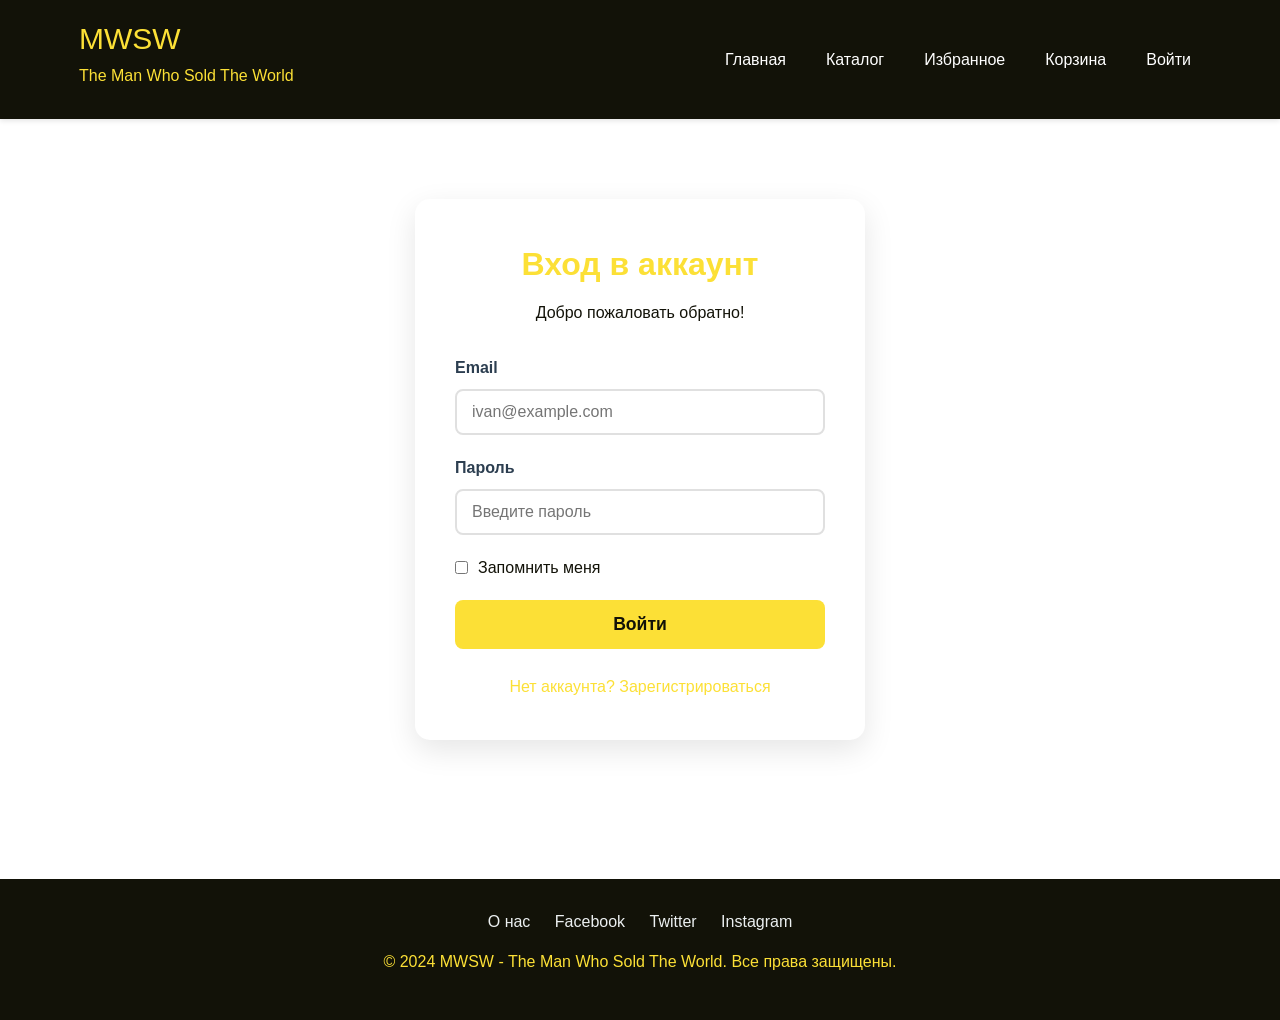
<file: frontend/login.html>
﻿<!doctype html>
<html lang="ru">
  <head>
    <meta charset="UTF-8" />
    <meta name="viewport" content="width=device-width, initial-scale=1.0" />
    <title>Вход - MWSW</title>
    <link rel="stylesheet" href="styles.css" />
    <style>
      .auth-container {
        max-width: 450px;
        margin: 50px auto;
        background: white;
        padding: 40px;
        border-radius: 15px;
        box-shadow: 0 10px 30px rgba(0, 0, 0, 0.1);
      }

      .auth-header {
        text-align: center;
        margin-bottom: 30px;
      }

      .auth-header h1 {
        margin-bottom: 10px;
        color: #fce036;
      }

      .form-group {
        margin-bottom: 20px;
      }

      .form-group label {
        display: block;
        margin-bottom: 8px;
        font-weight: bold;
        color: #2c3e50;
      }

      .form-group input {
        width: 100%;
        padding: 12px 15px;
        border: 2px solid #e0e0e0;
        border-radius: 8px;
        font-size: 1em;
        transition: all 0.3s;
      }

      .form-group input:focus {
        border-color: #fce036;
        outline: none;
        box-shadow: 0 0 0 3px rgba(252, 224, 54, 0.1);
      }

      .auth-btn {
        width: 100%;
        padding: 14px;
        background: #fce036;
        color: #121208;
        border: none;
        border-radius: 8px;
        font-size: 1.1em;
        font-weight: bold;
        cursor: pointer;
        transition: all 0.3s;
      }

      .auth-btn:hover {
        background: #e6cf3e;
        transform: translateY(-2px);
      }

      .auth-links {
        text-align: center;
        margin-top: 25px;
      }

      .auth-links a {
        color: #fce036;
        text-decoration: none;
        transition: color 0.3s;
      }

      .auth-links a:hover {
        color: #c7b32b;
        text-decoration: underline;
      }

      .error-message {
        background: #fdeaea;
        color: #e74c3c;
        padding: 12px;
        border-radius: 8px;
        margin-bottom: 20px;
        text-align: center;
        display: none;
      }

      .success-message {
        background: #d4edda;
        color: #155724;
        padding: 12px;
        border-radius: 8px;
        margin-bottom: 20px;
        text-align: center;
        display: none;
      }

      .remember-me {
        display: flex;
        align-items: center;
        margin-bottom: 20px;
      }

      .remember-me input {
        margin-right: 10px;
        width: auto;
      }
    </style>
  </head>
  <body>
    <header>
      <div class="container">
        <div class="logo">
          <a href="index.html">MWSW</a>
          <p>The Man Who Sold The World</p>
        </div>
        <nav>
          <ul>
            <li><a href="index.html">Главная</a></li>
            <li><a href="catalog.html">Каталог</a></li>
            <li><a href="favorites.html">Избранное</a></li>
            <li><a href="cart.html">Корзина</a></li>
            <li><a href="login.html" class="active">Войти</a></li>
          </ul>
        </nav>
      </div>
    </header>

    <main>
      <div class="container">
        <div class="auth-container">
          <div class="auth-header">
            <h1>Вход в аккаунт</h1>
            <p>Добро пожаловать обратно!</p>
          </div>

          <div id="error-message" class="error-message"></div>
          <div id="success-message" class="success-message"></div>

          <form id="login-form">
            <div class="form-group">
              <label for="email">Email</label>
              <input
                type="email"
                id="email"
                name="email"
                required
                placeholder="ivan@example.com"
              />
            </div>

            <div class="form-group">
              <label for="password">Пароль</label>
              <input
                type="password"
                id="password"
                name="password"
                required
                placeholder="Введите пароль"
              />
            </div>

            <div class="remember-me">
              <input type="checkbox" id="remember" />
              <label for="remember">Запомнить меня</label>
            </div>

            <button type="submit" class="auth-btn">Войти</button>

            <div class="auth-links">
              <a href="register.html">Нет аккаунта? Зарегистрироваться</a>
            </div>
          </form>
        </div>
      </div>
    </main>

    <footer>
      <div class="container">
        <div class="footer-links">
          <a href="index.html">О нас</a>
          <a href="#">Facebook</a>
          <a href="#">Twitter</a>
          <a href="#">Instagram</a>
        </div>
        <p>
          &copy; 2024 MWSW - The Man Who Sold The World. Все права защищены.
        </p>
      </div>
    </footer>

    <script>
      const API_BASE_URL = "https://backend-production-7272.up.railway.app";

      document
        .getElementById("login-form")
        .addEventListener("submit", async (e) => {
          e.preventDefault();

          const email = document.getElementById("email").value;
          const password = document.getElementById("password").value;
          const remember = document.getElementById("remember").checked;

          const errorDiv = document.getElementById("error-message");
          const successDiv = document.getElementById("success-message");

          errorDiv.style.display = "none";
          successDiv.style.display = "none";

          try {
            const response = await fetch(`${API_BASE_URL}/api/auth/login`, {
              method: "POST",
              headers: { "Content-Type": "application/json" },
              body: JSON.stringify({ email, password }),
            });

            const data = await response.json();

            if (response.ok) {
              if (remember) {
                localStorage.setItem("currentUser", JSON.stringify(data));
              } else {
                sessionStorage.setItem("currentUser", JSON.stringify(data));
              }

              successDiv.textContent = data.message || "Вход выполнен успешно";
              successDiv.style.display = "block";

              setTimeout(() => {
                window.location.href = "index.html";
              }, 1500);
            } else {
              errorDiv.textContent = data.message || "Ошибка при входе";
              errorDiv.style.display = "block";
            }
          } catch (error) {
            console.error("Ошибка:", error);
            errorDiv.textContent = "Ошибка подключения к серверу";
            errorDiv.style.display = "block";
          }
        });

      if (
        localStorage.getItem("currentUser") ||
        sessionStorage.getItem("currentUser")
      ) {
        window.location.href = "index.html";
      }
    </script>
  </body>
</html>
</file>
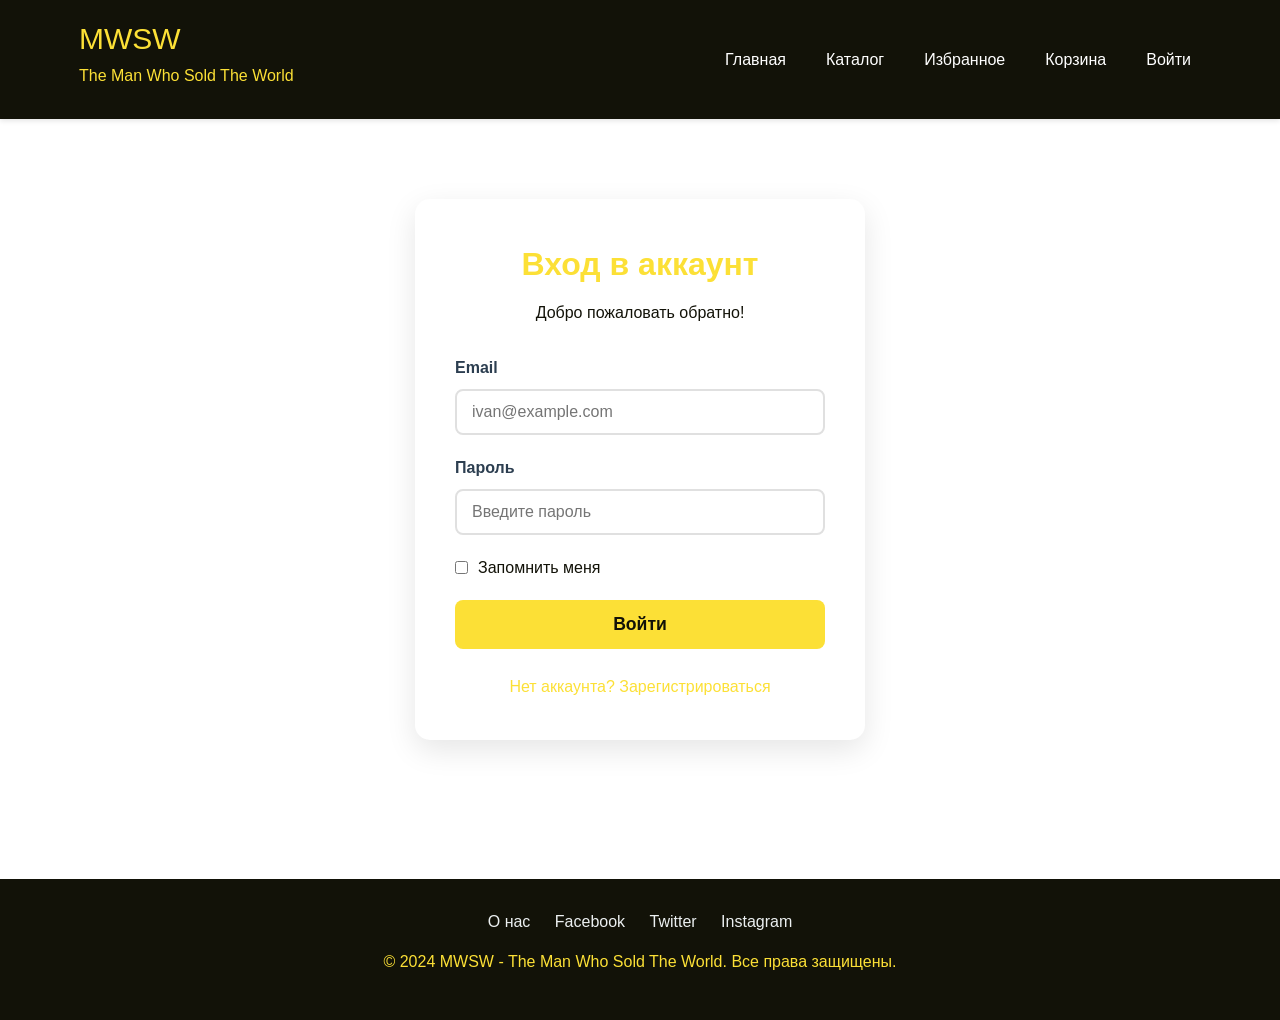
<file: frontend/orders.html>
﻿<!doctype html>
<html lang="ru">
  <head>
    <meta charset="UTF-8" />
    <meta name="viewport" content="width=device-width, initial-scale=1.0" />
    <title>История заказов - MWSW</title>
    <link rel="stylesheet" href="styles.css" />
    <style>
      .orders-container {
        display: grid;
        grid-template-columns: 1fr 3fr;
        gap: 30px;
        margin-top: 30px;
      }

      .orders-sidebar {
        background: white;
        border-radius: 10px;
        padding: 20px;
        box-shadow: 0 5px 15px rgba(0, 0, 0, 0.1);
        height: fit-content;
      }

      .orders-content {
        background: white;
        border-radius: 10px;
        padding: 30px;
        box-shadow: 0 5px 15px rgba(0, 0, 0, 0.1);
      }

      .user-avatar {
        text-align: center;
        margin-bottom: 20px;
      }

      .avatar {
        width: 100px;
        height: 100px;
        border-radius: 50%;
        background: #3498db;
        color: white;
        display: flex;
        align-items: center;
        justify-content: center;
        font-size: 2em;
        margin: 0 auto 15px;
      }

      .profile-menu {
        list-style: none;
      }

      .profile-menu li {
        margin-bottom: 10px;
      }

      .profile-menu a {
        display: block;
        padding: 10px 15px;
        color: #2c3e50;
        text-decoration: none;
        border-radius: 5px;
        transition: background 0.3s;
      }

      .profile-menu a:hover,
      .profile-menu a.active {
        background: #f5f5f5;
        color: #fce036;
      }

      .order-card {
        border: 1px solid #eee;
        border-radius: 10px;
        padding: 20px;
        margin-bottom: 20px;
        transition: box-shadow 0.3s;
      }

      .order-card:hover {
        box-shadow: 0 5px 15px rgba(0, 0, 0, 0.1);
      }

      .order-header {
        display: flex;
        justify-content: space-between;
        align-items: center;
        margin-bottom: 15px;
        padding-bottom: 15px;
        border-bottom: 1px solid #eee;
      }

      .order-id {
        font-weight: bold;
        color: #2c3e50;
      }

      .order-date {
        color: #7f8c8d;
      }

      .order-status {
        padding: 5px 10px;
        border-radius: 20px;
        font-size: 0.8em;
        font-weight: bold;
      }

      .status-delivered {
        background: #d4edda;
        color: #155724;
      }

      .status-processing {
        background: #fff3cd;
        color: #856404;
      }

      .status-shipped {
        background: #cce7ff;
        color: #004085;
      }

      .order-items {
        margin-bottom: 15px;
      }

      .order-item {
        display: flex;
        align-items: center;
        margin-bottom: 10px;
      }

      .item-image {
        width: 60px;
        height: 60px;
        object-fit: cover;
        border-radius: 5px;
        margin-right: 15px;
      }

      .item-details {
        flex-grow: 1;
      }

      .item-name {
        font-weight: bold;
      }

      .item-price {
        color: #2c3e50;
      }

      .order-footer {
        display: flex;
        justify-content: space-between;
        align-items: center;
        padding-top: 15px;
        border-top: 1px solid #eee;
      }

      .order-total {
        font-weight: bold;
        font-size: 1.1em;
      }

      .order-actions a {
        color: #d7c33b;
        text-decoration: none;
        margin-left: 15px;
        transition: color 0.3s;
      }

      .order-actions a:hover {
        color: #fce036;
      }

      .no-orders {
        text-align: center;
        padding: 50px 20px;
      }

      .no-orders-icon {
        font-size: 4em;
        color: #bdc3c7;
        margin-bottom: 20px;
      }

      @media (max-width: 768px) {
        .orders-container {
          grid-template-columns: 1fr;
        }

        .order-header,
        .order-footer {
          flex-direction: column;
          align-items: flex-start;
        }

        .order-status,
        .order-actions {
          margin-top: 10px;
        }
      }
    </style>
  </head>
  <body>
    <header>
      <div class="container">
        <div class="logo">
          <a href="index.html">MWSW</a>
          <p>The Man Who Sold The World</p>
        </div>
        <nav>
          <ul>
            <li><a href="index.html">Главная</a></li>
            <li><a href="catalog.html">Каталог</a></li>
            <li><a href="favorites.html">Избранное</a></li>
            <li><a href="cart.html">Корзина</a></li>
            <li><a href="profile.html">Личный кабинет</a></li>
          </ul>
        </nav>
      </div>
    </header>

    <main>
      <div class="container">
        <h1>История заказов</h1>

        <div class="orders-container">
          <aside class="orders-sidebar">
            <div class="user-avatar">
              <div class="avatar" id="user-avatar">U</div>
              <h2 id="user-name">Загрузка...</h2>
              <p>Клиент</p>
            </div>

            <ul class="profile-menu">
              <li><a href="profile.html">Общая информация</a></li>
              <li><a href="orders.html" class="active">История заказов</a></li>
              <li><a href="#" onclick="logout()">Выйти</a></li>
            </ul>
          </aside>

          <div class="orders-content" id="orders-content">
            <div class="loading-spinner">Загрузка заказов...</div>
          </div>
        </div>
      </div>
    </main>

    <footer>
      <div class="container">
        <div class="footer-links">
          <a href="index.html">О нас</a>
          <a href="#">Facebook</a>
          <a href="#">Twitter</a>
          <a href="#">Instagram</a>
        </div>
        <p>
          &copy; 2024 MWSW - The Man Who Sold The World. Все права защищены.
        </p>
      </div>
    </footer>

    <script>
      let currentUser = null;

      function checkAuth() {
        const user =
          localStorage.getItem("currentUser") ||
          sessionStorage.getItem("currentUser");
        if (user) {
          currentUser = JSON.parse(user);
          document.getElementById("user-name").textContent =
            currentUser.fullName || "Пользователь";
          const initials = (currentUser.fullName || "U")
            .split(" ")
            .map((n) => n[0])
            .join("")
            .toUpperCase();
          document.getElementById("user-avatar").textContent = initials;
          loadOrders();
        } else {
          window.location.href = "login.html";
        }
      }

      function logout() {
        localStorage.removeItem("currentUser");
        sessionStorage.removeItem("currentUser");
        window.location.href = "index.html";
      }

      function formatPrice(price) {
        if (!price && price !== 0) return "0";
        return price.toString().replace(/\B(?=(\d{3})+(?!\d))/g, " ");
      }

      function formatDate(dateString) {
        if (!dateString) return "Дата неизвестна";
        const date = new Date(dateString);
        return date.toLocaleDateString("ru-RU");
      }

      async function loadOrders() {
        const container = document.getElementById("orders-content");

        try {
          const response = await fetch(
            `${API_BASE_URL}/api/orders?userId=${currentUser.id}`,
          );
          let orders = [];

          if (response.ok) {
            orders = await response.json();
          } else {
            orders = [
              {
                id: "MW-2023-001",
                date: "2023-03-15T00:00:00",
                status: "delivered",
                total: 8060000000,
                items: [
                  {
                    name: "Марс",
                    price: 3500000000,
                    image:
                      "https://i.pinimg.com/736x/e0/be/a0/e0bea09fd3261b3c7c8287c29c8a54f0.jpg",
                  },
                  {
                    name: "Венера",
                    price: 2800000000,
                    image:
                      "https://i.pinimg.com/1200x/6c/e1/c1/6ce1c11e55d9177c780aa55490637dc9.jpg",
                  },
                ],
              },
            ];
          }

          if (orders.length === 0) {
            container.innerHTML = `
                        <div class="no-orders">
                            <div class="no-orders-icon">📦</div>
                            <h2>У вас пока нет заказов</h2>
                            <p>Совершите первую покупку в нашем каталоге</p>
                            <a href="catalog.html" class="btn">Перейти в каталог</a>
                        </div>
                    `;
            return;
          }

          const statusMap = {
            delivered: "Доставлен",
            processing: "Обрабатывается",
            shipped: "Отправлен",
          };

          container.innerHTML = orders
            .map(
              (order) => `
                    <div class="order-card">
                        <div class="order-header">
                            <div>
                                <div class="order-id">Заказ #${order.id}</div>
                                <div class="order-date">${formatDate(order.date)}</div>
                            </div>
                            <div class="order-status status-${order.status}">${statusMap[order.status] || order.status}</div>
                        </div>

                        <div class="order-items">
                            ${order.items
                              .map(
                                (item) => `
                                <div class="order-item">
                                    <img src="${item.image}" alt="${item.name}" class="item-image" onerror="this.src='https://via.placeholder.com/60'">
                                    <div class="item-details">
                                        <div class="item-name">${item.name}</div>
                                        <div class="item-price">${formatPrice(item.price)} ₽</div>
                                    </div>
                                </div>
                            `,
                              )
                              .join("")}
                        </div>

                        <div class="order-footer">
                            <div class="order-total">Итого: ${formatPrice(order.total)} ₽</div>
                            <div class="order-actions">
                                <a href="#">Повторить заказ</a>
                            </div>
                        </div>
                    </div>
                `,
            )
            .join("");
        } catch (error) {
          console.error("Ошибка загрузки заказов:", error);
          container.innerHTML =
            '<div class="no-orders"><p>Ошибка загрузки заказов</p></div>';
        }
      }

      const API_BASE_URL = "https://backend-production-7272.up.railway.app";
      document.addEventListener("DOMContentLoaded", checkAuth);
    </script>
  </body>
</html>
</file>
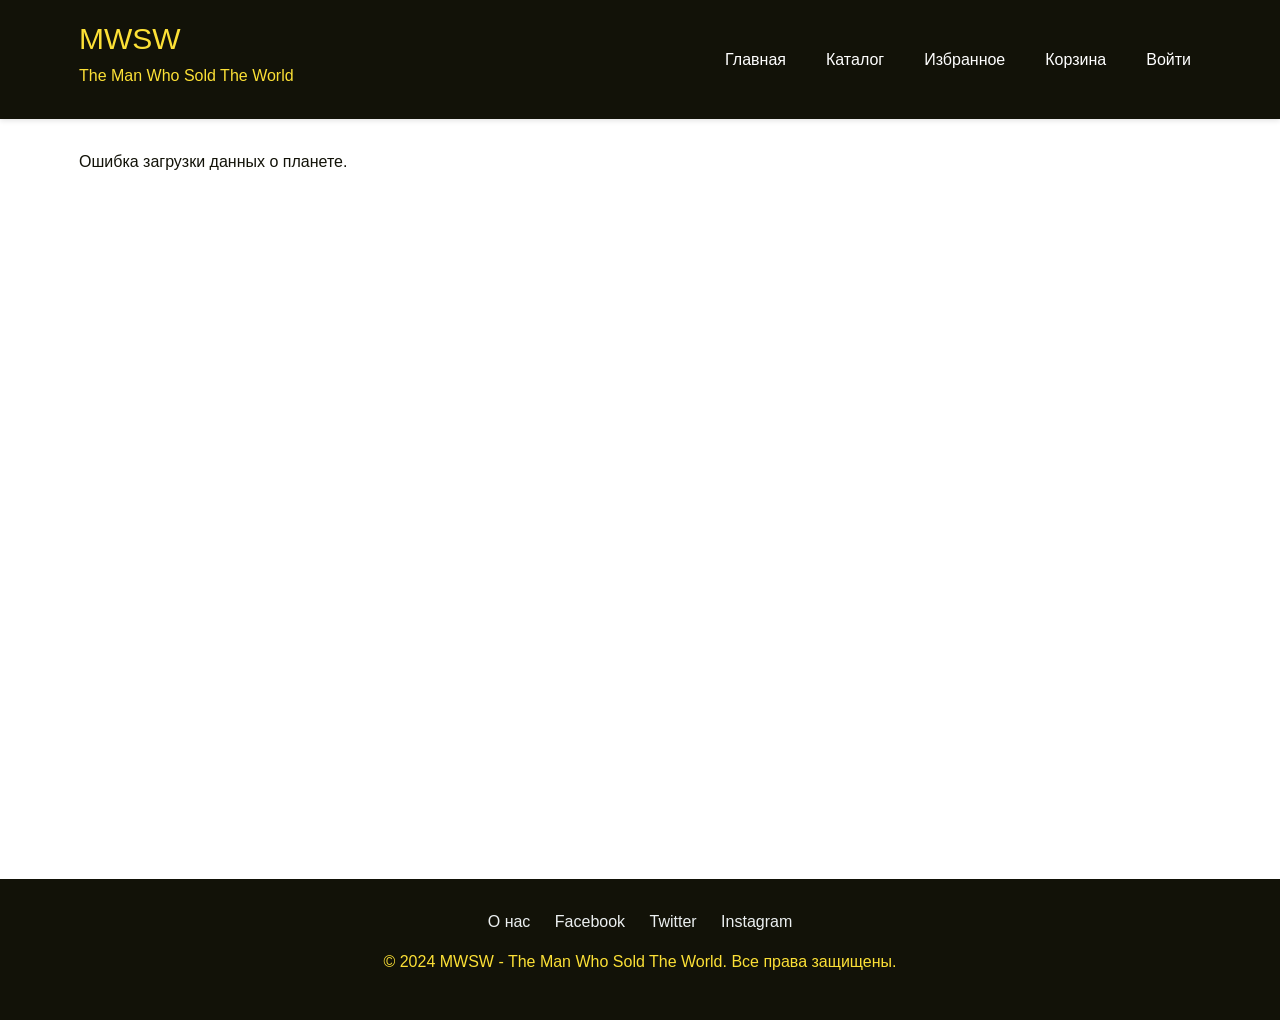
<file: frontend/planet.html>
﻿<!doctype html>
<html lang="ru">
  <head>
    <meta charset="UTF-8" />
    <meta name="viewport" content="width=device-width, initial-scale=1.0" />
    <title>Планета - MWSW</title>
    <link rel="stylesheet" href="styles.css" />
    <style>
      .planet-detail {
        display: flex;
        gap: 40px;
        margin-top: 30px;
        min-width: 0;
      }

      .planet-image {
        flex: 1;
        border-radius: 10px;
        overflow: hidden;
        min-width: 0;
      }

      .planet-image img {
        width: 100%;
        height: 100%;
        max-height: 560px;
        object-fit: cover;
        display: block;
        background: #f3f6fa;
      }

      .planet-info {
        flex: 1;
        position: relative;
        min-width: 0;
      }

      .planet-info h1,
      .planet-info p,
      .feature-value {
        overflow-wrap: anywhere;
        word-break: break-word;
      }

      .planet-price {
        font-size: 1.5em;
        font-weight: bold;
        color: #2c3e50;
        margin: 20px 0;
      }

      .planet-features {
        display: grid;
        grid-template-columns: repeat(2, 1fr);
        gap: 15px;
        margin: 20px 0;
      }

      .feature {
        background: #f5f5f5;
        padding: 15px;
        border-radius: 8px;
      }

      .feature-name {
        font-weight: bold;
        margin-bottom: 5px;
        color: #7f8c8d;
      }

      .feature-value {
        color: #2c3e50;
      }

      .favorite-btn-large {
        position: absolute;
        top: 0;
        right: 0;
        background: white;
        border: 2px solid #ddd;
        border-radius: 50%;
        width: 50px;
        height: 50px;
        cursor: pointer;
        display: flex;
        align-items: center;
        justify-content: center;
        font-size: 1.5em;
        transition: all 0.3s;
        box-shadow: 0 2px 10px rgba(0, 0, 0, 0.1);
      }

      .favorite-btn-large:hover {
        transform: scale(1.05);
      }

      .favorite-btn-large.active {
        color: #e74c3c;
        border-color: #e74c3c;
      }

      .sold-out-message {
        background: #e74c3c;
        color: white;
        padding: 12px;
        border-radius: 8px;
        text-align: center;
        margin: 20px 0;
      }

      .toast-notification {
        position: fixed;
        bottom: 20px;
        right: 20px;
        padding: 12px 20px;
        border-radius: 8px;
        z-index: 1000;
        animation: slideIn 0.3s ease;
        color: white;
      }

      @keyframes slideIn {
        from {
          transform: translateX(100%);
          opacity: 0;
        }
        to {
          transform: translateX(0);
          opacity: 1;
        }
      }

      @media (max-width: 768px) {
        .planet-detail {
          flex-direction: column;
        }

        .planet-features {
          grid-template-columns: 1fr;
        }
      }
    </style>
  </head>
  <body>
    <header>
      <div class="container">
        <div class="logo">
          <a href="index.html">MWSW</a>
          <p>The Man Who Sold The World</p>
        </div>
        <nav>
          <ul>
            <li><a href="index.html">Главная</a></li>
            <li><a href="catalog.html">Каталог</a></li>
            <li><a href="favorites.html">Избранное</a></li>
            <li><a href="cart.html">Корзина</a></li>
            <li><a href="login.html" id="auth-link">Войти</a></li>
          </ul>
        </nav>
      </div>
    </header>

    <main>
      <div class="container">
        <div id="planet-content"></div>
      </div>
    </main>

    <footer>
      <div class="container">
        <div class="footer-links">
          <a href="index.html">О нас</a>
          <a href="#">Facebook</a>
          <a href="#">Twitter</a>
          <a href="#">Instagram</a>
        </div>
        <p>
          &copy; 2024 MWSW - The Man Who Sold The World. Все права защищены.
        </p>
      </div>
    </footer>

    <script>
      const API_BASE_URL = "https://backend-production-7272.up.railway.app";
      let currentUser = null;
      let currentPlanet = null;

      function checkAuth() {
        const user =
          localStorage.getItem("currentUser") ||
          sessionStorage.getItem("currentUser");
        if (user) {
          currentUser = JSON.parse(user);
          document.getElementById("auth-link").textContent =
            currentUser.fullName.split(" ")[0];
          document.getElementById("auth-link").href = "profile.html";
        } else {
          document.getElementById("auth-link").textContent = "Войти";
          document.getElementById("auth-link").href = "login.html";
        }
      }

      function escapeHtml(text) {
        if (!text) return "";
        const div = document.createElement("div");
        div.textContent = text;
        return div.innerHTML;
      }

      function formatPrice(price) {
        if (!price && price !== 0) return "0";
        return price.toString().replace(/\B(?=(\d{3})+(?!\d))/g, " ");
      }

      function getSafeImageUrl(rawUrl) {
        const fallback = "https://via.placeholder.com/600x400";
        const value = String(rawUrl ?? "").trim();
        if (!value) return fallback;

        try {
          const parsed = new URL(value);
          if (parsed.protocol === "http:" || parsed.protocol === "https:") {
            return parsed.href;
          }
        } catch {
          return fallback;
        }

        return fallback;
      }

      function showNotification(message, type) {
        const notification = document.createElement("div");
        notification.className = "toast-notification";
        notification.style.background =
          type === "error" ? "#e74c3c" : "#27ae60";
        notification.textContent = message;
        document.body.appendChild(notification);
        setTimeout(() => notification.remove(), 3000);
      }

      async function loadPlanet() {
        const urlParams = new URLSearchParams(window.location.search);
        const planetIdRaw = urlParams.get("id");
        const planetNameRaw = urlParams.get("name");
        const planetId = Number.parseInt(planetIdRaw ?? "", 10);
        const planetName = (planetNameRaw || "").trim().toLowerCase();

        try {
          const response = await fetch(`${API_BASE_URL}/api/planets`);
          const planets = await response.json();
          if (Number.isFinite(planetId)) {
            currentPlanet = planets.find((p) => p.Id === planetId);
          } else if (planetName) {
            currentPlanet = planets.find(
              (p) => (p.Name || "").toLowerCase() === planetName,
            );
          } else {
            currentPlanet = null;
          }

          if (currentPlanet) {
            displayPlanet(currentPlanet);
            if (currentUser) {
              await checkFavoriteStatus();
            }
          } else {
            document.getElementById("planet-content").innerHTML =
              "<p>Планета не найдена.</p>";
          }
        } catch (error) {
          console.error("Ошибка загрузки данных:", error);
          document.getElementById("planet-content").innerHTML =
            "<p>Ошибка загрузки данных о планете.</p>";
        }
      }

      async function checkFavoriteStatus() {
        try {
          const response = await fetch(
            `${API_BASE_URL}/api/favorites/check/${currentUser.id}/${currentPlanet.Id}`,
          );
          const data = await response.json();
          const favoriteBtn = document.getElementById("favorite-btn");
          if (data.isFavorite) {
            favoriteBtn.classList.add("active");
            favoriteBtn.innerHTML = "❤️";
          } else {
            favoriteBtn.classList.remove("active");
            favoriteBtn.innerHTML = "♡";
          }
        } catch (error) {
          console.error("Ошибка проверки избранного:", error);
        }
      }

      async function toggleFavorite() {
        if (!currentUser) {
          showNotification("Пожалуйста, войдите в аккаунт", "error");
          setTimeout(() => {
            window.location.href = "login.html";
          }, 1500);
          return;
        }

        const btn = document.getElementById("favorite-btn");
        const isFavorite = btn.classList.contains("active");

        try {
          if (isFavorite) {
            const response = await fetch(
              `${API_BASE_URL}/api/favorites/remove?userId=${currentUser.id}&planetId=${currentPlanet.Id}`,
              {
                method: "DELETE",
              },
            );
            if (response.ok) {
              btn.classList.remove("active");
              btn.innerHTML = "♡";
              showNotification("Удалено из избранного", "success");
            }
          } else {
            const response = await fetch(`${API_BASE_URL}/api/favorites/add`, {
              method: "POST",
              headers: { "Content-Type": "application/json" },
              body: JSON.stringify({
                userId: currentUser.id,
                planetId: currentPlanet.Id,
              }),
            });
            if (response.ok) {
              btn.classList.add("active");
              btn.innerHTML = "❤️";
              showNotification("Добавлено в избранное", "success");
            }
          }
        } catch (error) {
          console.error("Ошибка:", error);
          showNotification("Ошибка при выполнении операции", "error");
        }
      }

      async function addToCart() {
        if (!currentUser) {
          showNotification("Пожалуйста, войдите в аккаунт", "error");
          return;
        }

        if (!currentPlanet) {
          showNotification("Планета не найдена", "error");
          return;
        }

        if (currentPlanet.SoldOut === true) {
          showNotification(
            "Эта планета распродана и не может быть добавлена в корзину",
            "error",
          );
          return;
        }

        try {
          const response = await fetch(`${API_BASE_URL}/api/cart/add`, {
            method: "POST",
            headers: { "Content-Type": "application/json" },
            body: JSON.stringify({
              userId: currentUser.id,
              planetId: currentPlanet.Id,
              quantity: 1,
            }),
          });

          if (response.ok) {
            showNotification("Товар добавлен в корзину", "success");
          } else {
            const error = await response.json();
            showNotification(error.message || "Ошибка при добавлении", "error");
          }
        } catch (error) {
          console.error("Ошибка:", error);
          showNotification("Ошибка при добавлении", "error");
        }
      }
      function displayPlanet(planet) {
        const container = document.getElementById("planet-content");
        const isSoldOut = planet.SoldOut === true;

        container.innerHTML = `
                      <div class="planet-detail">
                          <div class="planet-image">
                              <img src="${getSafeImageUrl(planet.ImageUrl)}"
                                   alt="${escapeHtml(planet.Name)}"
                                   onerror="this.src='https://via.placeholder.com/600x400'">
                          </div>
                          <div class="planet-info">
                              <button id="favorite-btn" class="favorite-btn-large">♡</button>
                              <h1>${escapeHtml(planet.Name)}</h1>
                              <p>${escapeHtml(planet.Description || planet.ShortDescription || "Описание отсутствует")}</p>
                              <div class="planet-price">${formatPrice(planet.Price)} ₽</div>
                              ${
                                !isSoldOut
                                  ? `<button class="btn" id="add-to-cart-btn" style="width: 100%; padding: 15px;">Добавить в корзину</button>`
                                  : '<div class="sold-out-message">Эта планета распродана</div>'
                              }
                              <div class="planet-features">
                                  <div class="feature">
                                      <div class="feature-name">Масса</div>
                                      <div class="feature-value">${escapeHtml(planet.Mass || "Н/Д")}</div>
                                  </div>
                                  <div class="feature">
                                      <div class="feature-name">Диаметр</div>
                                      <div class="feature-value">${escapeHtml(planet.Diameter || "Н/Д")}</div>
                                  </div>
                                  <div class="feature">
                                      <div class="feature-name">Расстояние от Солнца</div>
                                      <div class="feature-value">${escapeHtml(planet.DistanceFromSun || "Н/Д")}</div>
                                  </div>
                                  <div class="feature">
                                      <div class="feature-name">Тип</div>
                                      <div class="feature-value">${escapeHtml(planet.Type || "Н/Д")}</div>
                                  </div>
                                  <div class="feature">
                                      <div class="feature-name">Количество спутников</div>
                                      <div class="feature-value">${planet.Moons ?? 0}</div>
                                  </div>
                                  <div class="feature">
                                      <div class="feature-name">Период обращения</div>
                                      <div class="feature-value">${escapeHtml(planet.OrbitalPeriod || "Н/Д")}</div>
                                  </div>
                              </div>
                          </div>
                      </div>
                  `;

        document
          .getElementById("favorite-btn")
          .addEventListener("click", toggleFavorite);
        if (!isSoldOut) {
          document
            .getElementById("add-to-cart-btn")
            .addEventListener("click", addToCart);
        }
      }

      document.addEventListener("DOMContentLoaded", () => {
        checkAuth();
        loadPlanet();
      });
    </script>
  </body>
</html>
</file>
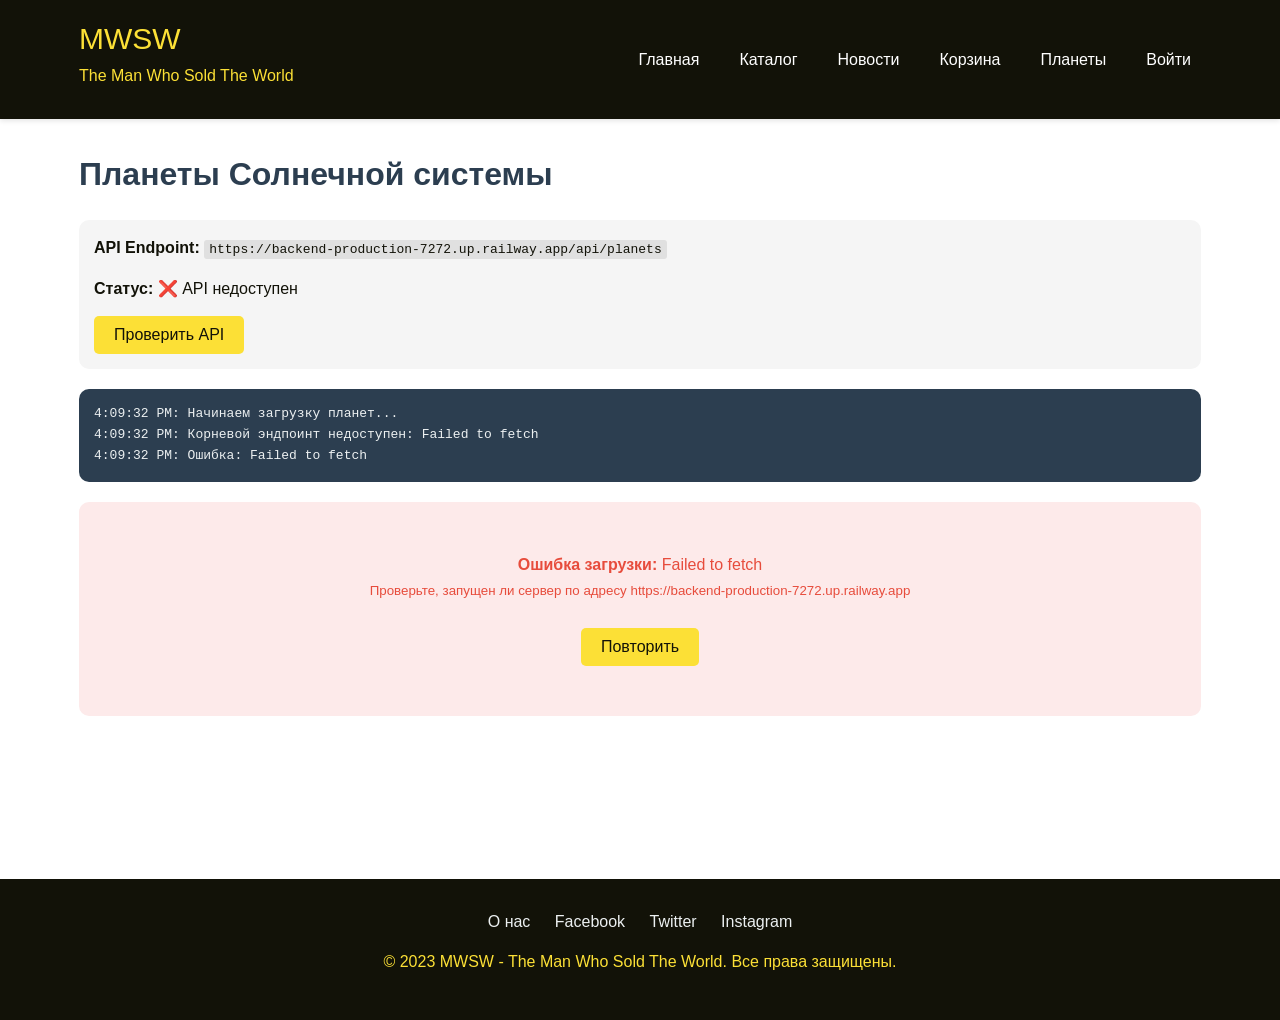
<file: frontend/planets.html>
﻿<!DOCTYPE html>
<html lang="ru">
<head>
    <meta charset="UTF-8">
    <meta name="viewport" content="width=device-width, initial-scale=1.0">
    <title>Планеты - MWSW</title>
    <link rel="stylesheet" href="styles.css">
    <style>
        .planets-grid {
            display: grid;
            grid-template-columns: repeat(auto-fill, minmax(300px, 1fr));
            gap: 20px;
            margin-top: 30px;
        }
        
        .planet-card {
            background: white;
            border-radius: 10px;
            padding: 20px;
            box-shadow: 0 5px 15px rgba(0,0,0,0.1);
            transition: transform 0.3s;
        }
        
        .planet-card:hover {
            transform: translateY(-5px);
        }
        
        .planet-card img {
            width: 100%;
            height: 200px;
            object-fit: cover;
            border-radius: 10px;
            margin-bottom: 15px;
        }
        
        .planet-card h3 {
            color: #FCE036;
            margin-bottom: 10px;
        }
        
        .planet-card .price {
            font-size: 1.2em;
            font-weight: bold;
            color: #2c3e50;
            margin: 10px 0;
        }
        
        .planet-card .type {
            display: inline-block;
            padding: 5px 10px;
            background: #f0f0f0;
            border-radius: 5px;
            font-size: 0.9em;
            margin-bottom: 10px;
        }
        
        .planet-card .sold-out {
            color: #e74c3c;
            font-weight: bold;
        }
        
        .planet-card .in-stock {
            color: #27ae60;
            font-weight: bold;
        }
        
        .loading {
            text-align: center;
            padding: 50px;
            color: #7f8c8d;
        }
        
        .error {
            color: #e74c3c;
            text-align: center;
            padding: 50px;
            background: #fdeaea;
            border-radius: 10px;
            margin: 20px 0;
        }
        
        .api-info {
            background: #f5f5f5;
            padding: 15px;
            border-radius: 10px;
            margin: 20px 0;
        }
        
        .api-info code {
            background: #e0e0e0;
            padding: 2px 5px;
            border-radius: 3px;
        }
        
        .debug-info {
            background: #2c3e50;
            color: #ecf0f1;
            padding: 15px;
            border-radius: 10px;
            margin: 20px 0;
            font-family: monospace;
            white-space: pre-wrap;
            word-wrap: break-word;
        }
    </style>
</head>
<body>
    <header>
        <div class="container">
            <div class="logo">
                <a href="index.html">MWSW</a>
                <p>The Man Who Sold The World</p>
            </div>
            <nav>
                <ul>
                    <li><a href="index.html">Главная</a></li>
                    <li><a href="catalog.html">Каталог</a></li>
                    <li><a href="news.html">Новости</a></li>
                    <li><a href="cart.html">Корзина</a></li>
                    <li><a href="planets.html" class="active">Планеты</a></li>
                    <li><a href="login.html">Войти</a></li>
                </ul>
            </nav>
        </div>
    </header>

    <main>
        <div class="container">
            <h1>Планеты Солнечной системы</h1>
            
            <div class="api-info">
                <p><strong>API Endpoint:</strong> <code>https://backend-production-7272.up.railway.app/api/planets</code></p>
                <p><strong>Статус:</strong> <span id="api-status">Проверка...</span></p>
                <button id="check-api" class="btn">Проверить API</button>
            </div>
            
            <div id="debug" class="debug-info" style="display: none;"></div>
            <div id="loading" class="loading">Загрузка данных...</div>
            <div id="error" class="error" style="display: none;"></div>
            <div id="planets-container" class="planets-grid"></div>
        </div>
    </main>

    <footer>
        <div class="container">
            <div class="footer-links">
                <a href="index.html">О нас</a>
                <a href="#">Facebook</a>
                <a href="#">Twitter</a>
                <a href="#">Instagram</a>
            </div>
            <p>&copy; 2023 MWSW - The Man Who Sold The World. Все права защищены.</p>
        </div>
    </footer>

    <script>
        const API_BASE_URL = 'https://backend-production-7272.up.railway.app';

        function showDebug(message) {
            const debug = document.getElementById('debug');
            debug.style.display = 'block';
            debug.innerHTML += '<div>' + new Date().toLocaleTimeString() + ': ' + message + '</div>';
        }

        async function checkApi() {
            try {
                showDebug('Проверка API...');
                const response = await fetch(`${API_BASE_URL}/api/planets`, {
                    method: 'GET',
                    headers: {
                        'Accept': 'application/json',
                        'Content-Type': 'application/json'
                    }
                });
                
                showDebug(`Статус ответа: ${response.status} ${response.statusText}`);
                
                const text = await response.text();
                showDebug(`Получен ответ (первые 200 символов): ${text.substring(0, 200)}`);
                
                try {
                    const data = JSON.parse(text);
                    showDebug(`JSON успешно распарсен. Тип данных: ${Array.isArray(data) ? 'массив' : typeof data}`);
                    if (Array.isArray(data)) {
                        showDebug(`Количество планет: ${data.length}`);
                    }
                } catch (e) {
                    showDebug(`Ошибка парсинга JSON: ${e.message}`);
                }
                
                document.getElementById('api-status').innerHTML = '✅ API проверен';
            } catch (error) {
                showDebug(`Ошибка: ${error.message}`);
                document.getElementById('api-status').innerHTML = '❌ Ошибка проверки';
            }
        }

        async function loadPlanets() {
            try {
                document.getElementById('loading').style.display = 'block';
                document.getElementById('error').style.display = 'none';
                document.getElementById('planets-container').innerHTML = '';
                
                showDebug('Начинаем загрузку планет...');
                
                // Сначала проверим доступность корневого эндпоинта
                try {
                    const rootResponse = await fetch(`${API_BASE_URL}/`);
                    showDebug(`Корневой эндпоинт: ${rootResponse.status} ${rootResponse.statusText}`);
                } catch (e) {
                    showDebug(`Корневой эндпоинт недоступен: ${e.message}`);
                }
                
                // Загружаем планеты
                const response = await fetch(`${API_BASE_URL}/api/planets`, {
                    method: 'GET',
                    headers: {
                        'Accept': 'application/json',
                        'Content-Type': 'application/json'
                    }
                });
                
                showDebug(`Ответ от API: ${response.status} ${response.statusText}`);
                
                if (!response.ok) {
                    throw new Error(`HTTP error! status: ${response.status} - ${response.statusText}`);
                }
                
                const planets = await response.json();
                showDebug(`Получены данные: ${JSON.stringify(planets).substring(0, 200)}`);
                
                document.getElementById('api-status').innerHTML = '✅ API доступен';
                displayPlanets(planets);
            } catch (error) {
                document.getElementById('loading').style.display = 'none';
                document.getElementById('error').style.display = 'block';
                document.getElementById('error').innerHTML = `
                    <strong>Ошибка загрузки:</strong> ${error.message}<br>
                    <small>Проверьте, запущен ли сервер по адресу ${API_BASE_URL}</small>
                    <br><br>
                    <button class="btn" onclick="loadPlanets()">Повторить</button>
                `;
                document.getElementById('api-status').innerHTML = '❌ API недоступен';
                showDebug(`Ошибка: ${error.message}`);
                console.error('Error:', error);
            }
        }

        function displayPlanets(planets) {
            const container = document.getElementById('planets-container');
            const loading = document.getElementById('loading');
            
            loading.style.display = 'none';
            
            if (!planets) {
                container.innerHTML = '<p class="error">Данные не получены (planets is null)</p>';
                return;
            }
            
            if (!Array.isArray(planets)) {
                container.innerHTML = `<p class="error">Получены некорректные данные: ${JSON.stringify(planets)}</p>`;
                return;
            }
            
            if (planets.length === 0) {
                container.innerHTML = '<p>Нет данных о планетах</p>';
                return;
            }
            
            try {
                // Сортируем по имени
                planets.sort((a, b) => (a.name || '').localeCompare(b.name || ''));
                
                planets.forEach(planet => {
                    const card = document.createElement('div');
                    card.className = 'planet-card';
                    
                    const statusClass = planet.soldOut ? 'sold-out' : 'in-stock';
                    const statusText = planet.soldOut ? '❌ Распродано' : '✅ В наличии';
                    
                    card.innerHTML = `
                        <img src="${planet.imageUrl || 'https://via.placeholder.com/300x200'}" 
                             alt="${planet.name || 'Планета'}"
                             onerror="this.src='https://via.placeholder.com/300x200'">
                        <h3>${planet.name || 'Без названия'}</h3>
                        <span class="type">${planet.type || 'Неизвестно'}</span>
                        <div class="price">${formatPrice(planet.price)} ₽</div>
                        <p>${planet.shortDescription || 'Описание отсутствует'}</p>
                        <div class="${statusClass}">${statusText}</div>
                        <button class="btn" style="width: 100%; margin-top: 15px;" 
                                onclick="showPlanetDetails('${planet.name || ''}')">
                            Подробнее
                        </button>
                    `;
                    
                    container.appendChild(card);
                });
                
                showDebug(`Отображено ${planets.length} планет`);
            } catch (error) {
                showDebug(`Ошибка отображения: ${error.message}`);
                container.innerHTML = `<p class="error">Ошибка отображения данных: ${error.message}</p>`;
            }
        }

        function formatPrice(price) {
            if (price === null || price === undefined || price === 0) return '0';
            return price.toString().replace(/\B(?=(\d{3})+(?!\d))/g, ' ');
        }

        function showPlanetDetails(planetName) {
            if (planetName) {
                window.location.href = `planet?name=${encodeURIComponent(planetName)}`;
            }
        }

        // Загружаем данные при загрузке страницы
        document.addEventListener('DOMContentLoaded', () => {
            document.getElementById('check-api').addEventListener('click', checkApi);
            loadPlanets();
        });
    </script>
</body>
</html>
</file>
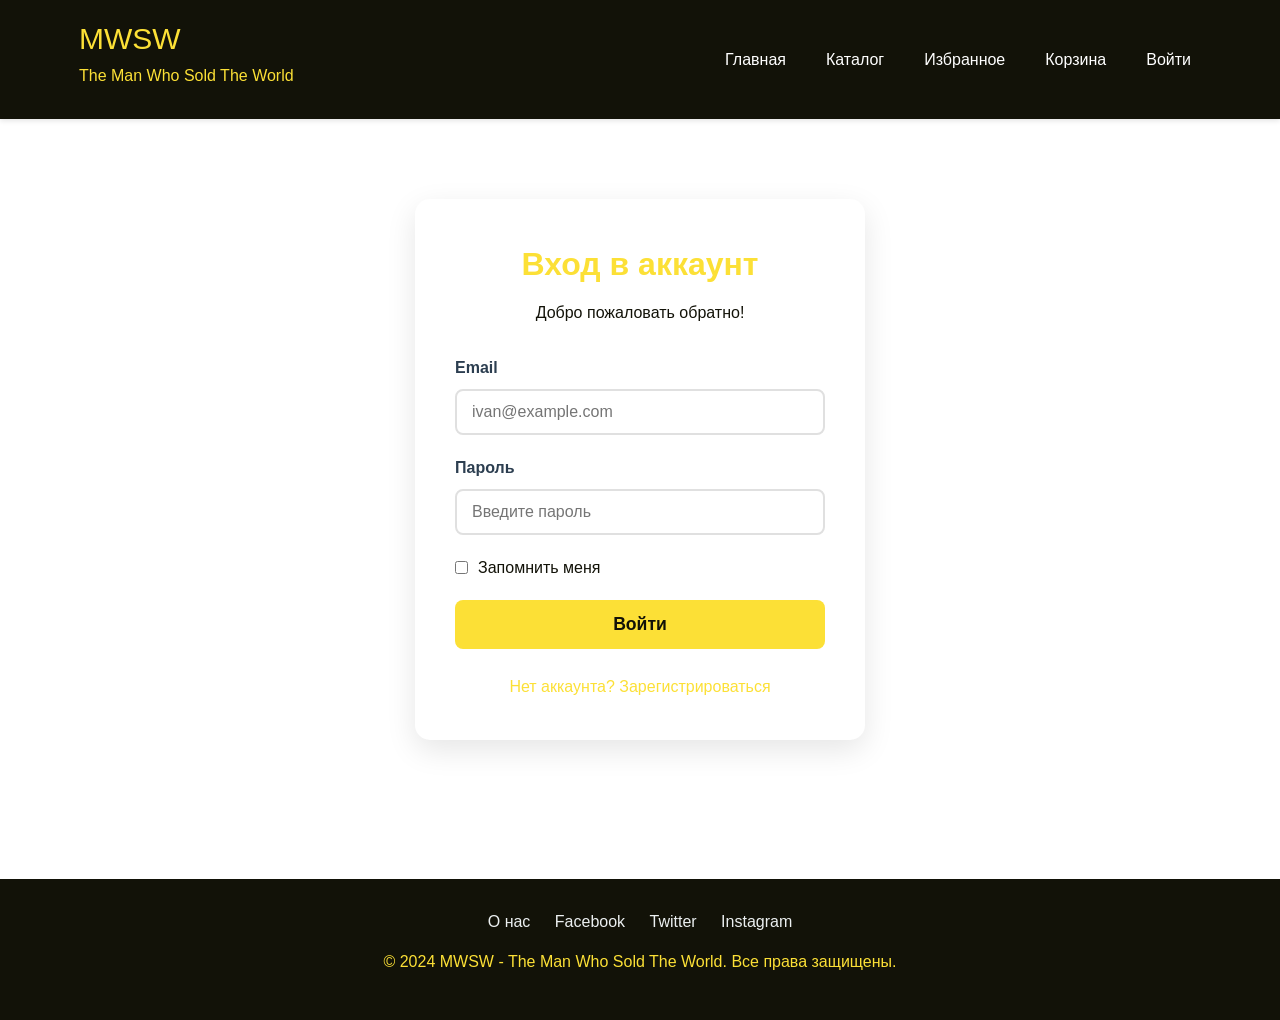
<file: frontend/profile.html>
<!doctype html>
<html lang="ru">
  <head>
    <meta charset="UTF-8" />
    <meta name="viewport" content="width=device-width, initial-scale=1.0" />
    <title>Личный кабинет - MWSW</title>
    <link rel="stylesheet" href="styles.css" />
    <style>
      .profile-container {
        display: grid;
        grid-template-columns: 1fr 3fr;
        gap: 30px;
        margin-top: 30px;
      }

      .profile-sidebar {
        background: white;
        border-radius: 10px;
        padding: 20px;
        box-shadow: 0 5px 15px rgba(0, 0, 0, 0.1);
        height: fit-content;
      }

      .profile-content {
        background: white;
        border-radius: 10px;
        padding: 30px;
        box-shadow: 0 5px 15px rgba(0, 0, 0, 0.1);
      }

      .user-avatar {
        text-align: center;
        margin-bottom: 20px;
      }

      .avatar {
        width: 100px;
        height: 100px;
        border-radius: 50%;
        display: flex;
        align-items: center;
        justify-content: center;
        font-size: 2em;
        margin: 0 auto 15px;
        color: white;
      }

      .profile-menu {
        list-style: none;
      }

      .profile-menu li {
        margin-bottom: 10px;
      }

      .profile-menu a {
        display: block;
        padding: 10px 15px;
        color: #2c3e50;
        text-decoration: none;
        border-radius: 5px;
        transition: background 0.3s;
      }

      .profile-menu a:hover,
      .profile-menu a.active {
        background: #f5f5f5;
        color: #fce036;
      }

      .profile-div {
        margin-bottom: 30px;
      }

      .profile-div h2 {
        margin-bottom: 20px;
        padding-bottom: 10px;
        border-bottom: 1px solid #eee;
      }

      .info-grid {
        display: grid;
        grid-template-columns: 1fr 1fr;
        gap: 20px;
      }

      .info-item {
        margin-bottom: 15px;
      }

      .info-label {
        font-weight: bold;
        color: #7f8c8d;
        margin-bottom: 5px;
      }

      .info-value {
        color: #2c3e50;
      }

      .logout-btn {
        background: #e74c3c;
        color: white;
        border: none;
        padding: 10px 15px;
        border-radius: 5px;
        cursor: pointer;
        width: 100%;
        margin-top: 20px;
        transition: background 0.3s;
      }

      .logout-btn:hover {
        background: #c0392b;
      }

      @media (max-width: 768px) {
        .profile-container {
          grid-template-columns: 1fr;
        }

        .info-grid {
          grid-template-columns: 1fr;
        }
      }
    </style>
  </head>
  <body>
    <header>
      <div class="container">
        <div class="logo">
          <a href="index.html">MWSW</a>
          <p>The Man Who Sold The World</p>
        </div>
        <nav>
          <ul>
            <li><a href="index.html">Главная</a></li>
            <li><a href="catalog.html">Каталог</a></li>
            <li><a href="favorites.html">Избранное</a></li>
            <li><a href="cart.html">Корзина</a></li>
            <li><a href="profile.html" class="active">Профиль</a></li>
          </ul>
        </nav>
      </div>
    </header>

    <main>
      <div class="container">
        <h1>Личный кабинет</h1>

        <div id="profile-container" class="profile-container">
          <div class="loading-spinner">Загрузка...</div>
        </div>
      </div>
    </main>

    <footer>
      <div class="container">
        <div class="footer-links">
          <a href="index.html">О нас</a>
          <a href="#">Facebook</a>
          <a href="#">Twitter</a>
          <a href="#">Instagram</a>
        </div>
        <p>
          &copy; 2024 MWSW - The Man Who Sold The World. Все права защищены.
        </p>
      </div>
    </footer>

    <script>
      let currentUser = null;

      function checkAuth() {
        const user =
          localStorage.getItem("currentUser") ||
          sessionStorage.getItem("currentUser");
        if (user) {
          currentUser = JSON.parse(user);
          displayProfile();
        } else {
          window.location.href = "login.html";
        }
      }

      function escapeHtml(text) {
        if (!text) return "";
        const div = document.createElement("div");
        div.textContent = text;
        return div.innerHTML;
      }

      function formatDate(dateString) {
        if (!dateString) return "Не указано";
        const date = new Date(dateString);
        return date.toLocaleDateString("ru-RU");
      }

      function displayProfile() {
        const container = document.getElementById("profile-container");

        const avatarColor = currentUser.avatarColor || "#3498db";
        const initials = (currentUser.fullName || "U")
          .split(" ")
          .map((n) => n[0])
          .join("")
          .toUpperCase();

        container.innerHTML = `
                <aside class="profile-sidebar">
                    <div class="user-avatar">
                        <div class="avatar" style="background: ${avatarColor}">${escapeHtml(initials)}</div>
                        <h2>${escapeHtml(currentUser.fullName)}</h2>
                        <p>Клиент с ${formatDate(currentUser.registrationDate) || "2024"}</p>
                    </div>
                    <ul class="profile-menu">
                        <li><a href="profile.html" class="active">Общая информация</a></li>
                        <li><a href="orders.html">История заказов</a></li>
                    </ul>
                    <button class="logout-btn" onclick="logout()">Выйти</button>
                </aside>

                <div class="profile-content">
                    <div class="profile-div">
                        <h2>Общая информация</h2>
                        <div class="info-grid">
                            <div class="info-item">
                                <div class="info-label">Полное имя</div>
                                <div class="info-value">${escapeHtml(currentUser.fullName)}</div>
                            </div>
                            <div class="info-item">
                                <div class="info-label">Email</div>
                                <div class="info-value">${escapeHtml(currentUser.email)}</div>
                            </div>
                            <div class="info-item">
                                <div class="info-label">Телефон</div>
                                <div class="info-value">${escapeHtml(currentUser.phone || "Не указан")}</div>
                            </div>
                            <div class="info-item">
                                <div class="info-label">Дата рождения</div>
                                <div class="info-value">${formatDate(currentUser.birthDate)}</div>
                            </div>
                        </div>
                    </div>
                </div>
            `;
      }

      function logout() {
        localStorage.removeItem("currentUser");
        sessionStorage.removeItem("currentUser");
        window.location.href = "index.html";
      }

      document.addEventListener("DOMContentLoaded", checkAuth);
    </script>
  </body>
</html>
</file>
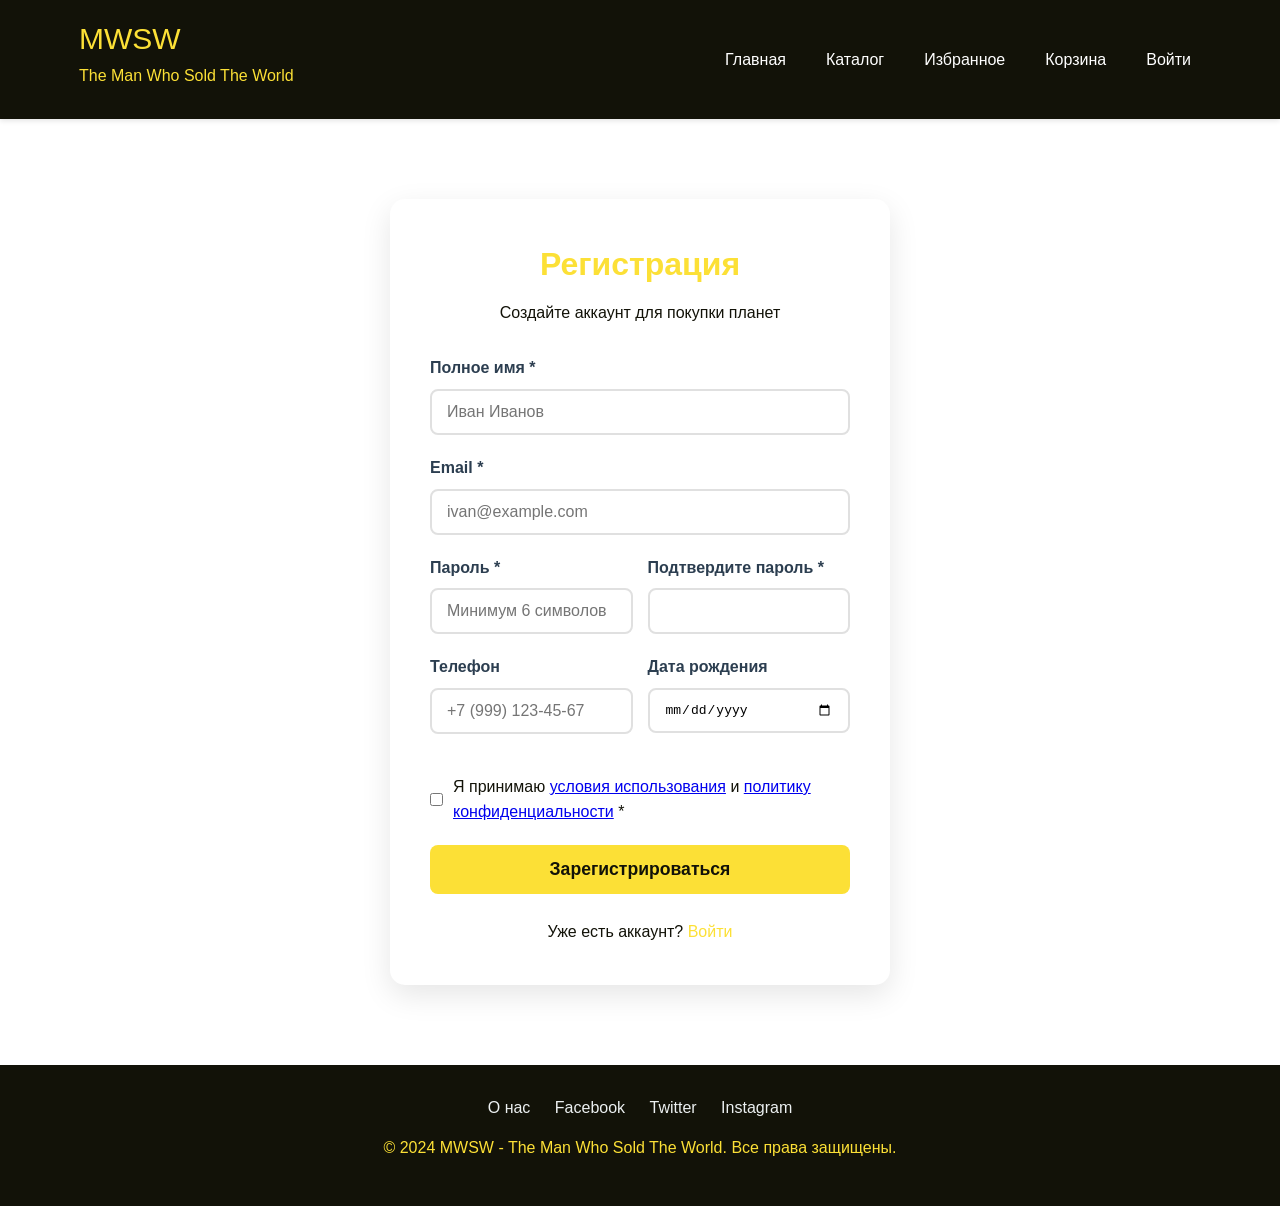
<file: frontend/register.html>
﻿<!doctype html>
<html lang="ru">
  <head>
    <meta charset="UTF-8" />
    <meta name="viewport" content="width=device-width, initial-scale=1.0" />
    <title>Регистрация - MWSW</title>
    <link rel="stylesheet" href="styles.css" />
    <style>
      .auth-container {
        max-width: 500px;
        margin: 50px auto;
        background: white;
        padding: 40px;
        border-radius: 15px;
        box-shadow: 0 10px 30px rgba(0, 0, 0, 0.1);
      }

      .auth-header {
        text-align: center;
        margin-bottom: 30px;
      }

      .auth-header h1 {
        margin-bottom: 10px;
        color: #fce036;
      }

      .form-group {
        margin-bottom: 20px;
      }

      .form-group label {
        display: block;
        margin-bottom: 8px;
        font-weight: bold;
        color: #2c3e50;
      }

      .form-group input {
        width: 100%;
        padding: 12px 15px;
        border: 2px solid #e0e0e0;
        border-radius: 8px;
        font-size: 1em;
        transition: all 0.3s;
      }

      .form-group input:focus {
        border-color: #fce036;
        outline: none;
        box-shadow: 0 0 0 3px rgba(252, 224, 54, 0.1);
      }

      .auth-btn {
        width: 100%;
        padding: 14px;
        background: #fce036;
        color: #121208;
        border: none;
        border-radius: 8px;
        font-size: 1.1em;
        font-weight: bold;
        cursor: pointer;
        transition: all 0.3s;
      }

      .auth-btn:hover {
        background: #e6cf3e;
        transform: translateY(-2px);
      }

      .auth-links {
        text-align: center;
        margin-top: 25px;
      }

      .auth-links a {
        color: #fce036;
        text-decoration: none;
        transition: color 0.3s;
      }

      .auth-links a:hover {
        color: #c7b32b;
        text-decoration: underline;
      }

      .error-message {
        background: #fdeaea;
        color: #e74c3c;
        padding: 12px;
        border-radius: 8px;
        margin-bottom: 20px;
        text-align: center;
        display: none;
      }

      .success-message {
        background: #d4edda;
        color: #155724;
        padding: 12px;
        border-radius: 8px;
        margin-bottom: 20px;
        text-align: center;
        display: none;
      }

      .form-row {
        display: grid;
        grid-template-columns: 1fr 1fr;
        gap: 15px;
      }

      .terms {
        margin: 20px 0;
        display: flex;
        align-items: center;
      }

      .terms input {
        margin-right: 10px;
        width: auto;
      }

      @media (max-width: 480px) {
        .form-row {
          grid-template-columns: 1fr;
        }
      }
    </style>
  </head>
  <body>
    <header>
      <div class="container">
        <div class="logo">
          <a href="index.html">MWSW</a>
          <p>The Man Who Sold The World</p>
        </div>
        <nav>
          <ul>
            <li><a href="index.html">Главная</a></li>
            <li><a href="catalog.html">Каталог</a></li>
            <li><a href="favorites.html">Избранное</a></li>
            <li><a href="cart.html">Корзина</a></li>
            <li><a href="login.html">Войти</a></li>
          </ul>
        </nav>
      </div>
    </header>

    <main>
      <div class="container">
        <div class="auth-container">
          <div class="auth-header">
            <h1>Регистрация</h1>
            <p>Создайте аккаунт для покупки планет</p>
          </div>

          <div id="error-message" class="error-message"></div>
          <div id="success-message" class="success-message"></div>

          <form id="register-form">
            <div class="form-group">
              <label for="fullname">Полное имя *</label>
              <input
                type="text"
                id="fullname"
                name="fullname"
                required
                placeholder="Иван Иванов"
              />
            </div>

            <div class="form-group">
              <label for="email">Email *</label>
              <input
                type="email"
                id="email"
                name="email"
                required
                placeholder="ivan@example.com"
              />
            </div>

            <div class="form-row">
              <div class="form-group">
                <label for="password">Пароль *</label>
                <input
                  type="password"
                  id="password"
                  name="password"
                  required
                  placeholder="Минимум 6 символов"
                />
              </div>

              <div class="form-group">
                <label for="confirm-password">Подтвердите пароль *</label>
                <input
                  type="password"
                  id="confirm-password"
                  name="confirm-password"
                  required
                />
              </div>
            </div>

            <div class="form-row">
              <div class="form-group">
                <label for="phone">Телефон</label>
                <input
                  type="tel"
                  id="phone"
                  name="phone"
                  placeholder="+7 (999) 123-45-67"
                />
              </div>

              <div class="form-group">
                <label for="birthdate">Дата рождения</label>
                <input type="date" id="birthdate" name="birthdate" />
              </div>
            </div>

            <div class="terms">
              <input type="checkbox" id="terms" required />
              <label for="terms"
                >Я принимаю <a href="#">условия использования</a> и
                <a href="#">политику конфиденциальности</a> *</label
              >
            </div>

            <button type="submit" class="auth-btn">Зарегистрироваться</button>

            <div class="auth-links">
              Уже есть аккаунт? <a href="login.html">Войти</a>
            </div>
          </form>
        </div>
      </div>
    </main>

    <footer>
      <div class="container">
        <div class="footer-links">
          <a href="index.html">О нас</a>
          <a href="#">Facebook</a>
          <a href="#">Twitter</a>
          <a href="#">Instagram</a>
        </div>
        <p>
          &copy; 2024 MWSW - The Man Who Sold The World. Все права защищены.
        </p>
      </div>
    </footer>

    <script>
      const API_BASE_URL = "https://backend-production-7272.up.railway.app";

      document
        .getElementById("register-form")
        .addEventListener("submit", async (e) => {
          e.preventDefault();

          const fullname = document.getElementById("fullname").value;
          const email = document.getElementById("email").value;
          const password = document.getElementById("password").value;
          const confirmPassword =
            document.getElementById("confirm-password").value;
          const phone = document.getElementById("phone").value;
          const birthdate = document.getElementById("birthdate").value;
          const terms = document.getElementById("terms").checked;

          const errorDiv = document.getElementById("error-message");
          const successDiv = document.getElementById("success-message");

          errorDiv.style.display = "none";
          successDiv.style.display = "none";

          if (password !== confirmPassword) {
            errorDiv.textContent = "Пароли не совпадают";
            errorDiv.style.display = "block";
            return;
          }

          if (password.length < 6) {
            errorDiv.textContent = "Пароль должен содержать минимум 6 символов";
            errorDiv.style.display = "block";
            return;
          }

          if (!terms) {
            errorDiv.textContent = "Необходимо принять условия использования";
            errorDiv.style.display = "block";
            return;
          }

          try {
            const response = await fetch(`${API_BASE_URL}/api/auth/register`, {
              method: "POST",
              headers: { "Content-Type": "application/json" },
              body: JSON.stringify({
                fullName: fullname,
                email: email,
                password: password,
                phone: phone || null,
                birthDate: birthdate || null,
              }),
            });

            const data = await response.json();

            if (response.ok) {
              successDiv.textContent =
                data.message || "Регистрация прошла успешно";
              successDiv.style.display = "block";

              setTimeout(() => {
                window.location.href = "login.html";
              }, 2000);
            } else {
              errorDiv.textContent = data.message || "Ошибка при регистрации";
              errorDiv.style.display = "block";
            }
          } catch (error) {
            console.error("Ошибка:", error);
            errorDiv.textContent = "Ошибка подключения к серверу";
            errorDiv.style.display = "block";
          }
        });

      if (
        localStorage.getItem("currentUser") ||
        sessionStorage.getItem("currentUser")
      ) {
        window.location.href = "index.html";
      }
    </script>
  </body>
</html>
</file>
<file: frontend/styles.css>
* {
  margin: 0;
  padding: 0;
  box-sizing: border-box;
}

body {
  font-family: "Arial", sans-serif;
  line-height: 1.6;
  color: #121208;
}

.container {
  width: 90%;
  max-width: 1200px;
  margin: 0 auto;
  padding: 0 15px;
}

header {
  background-color: #121208;
  color: #fce036;
  padding: 15px 0;
  box-shadow: 0 2px 5px rgba(0, 0, 0, 0.1);
}

header .container {
  display: flex;
  justify-content: space-between;
  align-items: center;
}
.logo {
  display: flex;
  flex-direction: column;
}
.logo h1 {
  margin: 0;
  font-size: 1.8em;
}
.logo {
}
.logo a {
  font-size: 30px;
  color: #fce036;
  text-decoration: none;
}

.logo span {
  font-size: 0.8em;
  opacity: 0.8;
}

nav ul {
  display: flex;
  list-style: none;
}

nav ul li {
  margin-left: 20px;
}

nav ul li a {
  color: white;
  text-decoration: none;
  transition: color 0.3s;
  padding: 5px 10px;
  border-radius: 4px;
}

nav ul li a:hover {
  color: #fce036;
  background-color: rgba(255, 255, 255, 0.1);
}

main {
  min-height: calc(100vh - 140px);
  padding: 30px 0;
}

h1,
h2,
h3 {
  color: #2c3e50;
  margin-bottom: 15px;
}

p {
  margin-bottom: 15px;
}

.btn {
  display: inline-block;
  background-color: #fce036;
  color: #121208;
  padding: 10px 20px;
  border: none;
  border-radius: 5px;
  text-decoration: none;
  cursor: pointer;
  transition: background-color 0.3s;
  font-size: 1em;
}

.btn:hover {
  background-color: #e6cf3e;
}

footer {
  background-color: #121208;
  color: #fce036;
  padding: 30px 0;
  text-align: center;
}

.footer-links {
  margin-bottom: 15px;
}

.footer-links a {
  color: #ecf0f1;
  text-decoration: none;
  margin: 0 10px;
  transition: color 0.3s;
}

.footer-links a:hover {
  color: #3498db;
}

@media (max-width: 768px) {
  header .container {
    flex-direction: column;
    text-align: center;
  }

  nav ul {
    margin-top: 15px;
    flex-wrap: wrap;
    justify-content: center;
  }

  nav ul li {
    margin: 5px 10px;
  }

  .logo {
    margin-bottom: 10px;
  }
}
.planet-card {
  transition:
    transform 0.3s,
    box-shadow 0.3s;
  position: relative;
  overflow: hidden;
}

.planet-card:hover {
  transform: translateY(-10px);
  box-shadow: 0 20px 40px rgba(0, 0, 0, 0.2);
}

/* Всплывающая информация при наведении */
.planet-card::before {
  content: "";
  position: absolute;
  top: 0;
  left: 0;
  right: 0;
  bottom: 0;
  background: linear-gradient(
    135deg,
    rgba(252, 224, 54, 0.9) 0%,
    rgba(252, 224, 54, 0.7) 100%
  );
  opacity: 0;
  transition: opacity 0.3s;
  z-index: 1;
  pointer-events: none;
}

.planet-card:hover::before {
  opacity: 1;
}

.planet-card .hover-info {
  position: absolute;
  top: 50%;
  left: 50%;
  transform: translate(-50%, -50%);
  color: #121208;
  text-align: center;
  z-index: 2;
  opacity: 0;
  transition: opacity 0.3s;
  width: 80%;
  pointer-events: none;
}

.planet-card:hover .hover-info {
  opacity: 1;
}

.hover-info h4 {
  font-size: 1.1em;
  margin-bottom: 8px;
  font-weight: bold;
}

.hover-info p {
  font-size: 0.85em;
  margin-bottom: 5px;
}

/* Кнопка избранного */
.favorite-btn {
  position: absolute;
  top: 10px;
  right: 10px;
  background: white;
  border: none;
  border-radius: 50%;
  width: 35px;
  height: 35px;
  cursor: pointer;
  display: flex;
  align-items: center;
  justify-content: center;
  font-size: 1.2em;
  transition:
    transform 0.3s,
    background 0.3s;
  z-index: 3;
  box-shadow: 0 2px 5px rgba(0, 0, 0, 0.2);
}

.favorite-btn:hover {
  transform: scale(1.1);
}

.favorite-btn.active {
  color: #e74c3c;
}

.favorite-btn.active:hover {
  background: #e74c3c;
  color: white;
}

/* Уведомления */
.toast-notification {
  position: fixed;
  bottom: 20px;
  right: 20px;
  background: #2c3e50;
  color: white;
  padding: 12px 20px;
  border-radius: 8px;
  z-index: 1000;
  animation: slideIn 0.3s ease;
}

@keyframes slideIn {
  from {
    transform: translateX(100%);
    opacity: 0;
  }
  to {
    transform: translateX(0);
    opacity: 1;
  }
}
</file>
